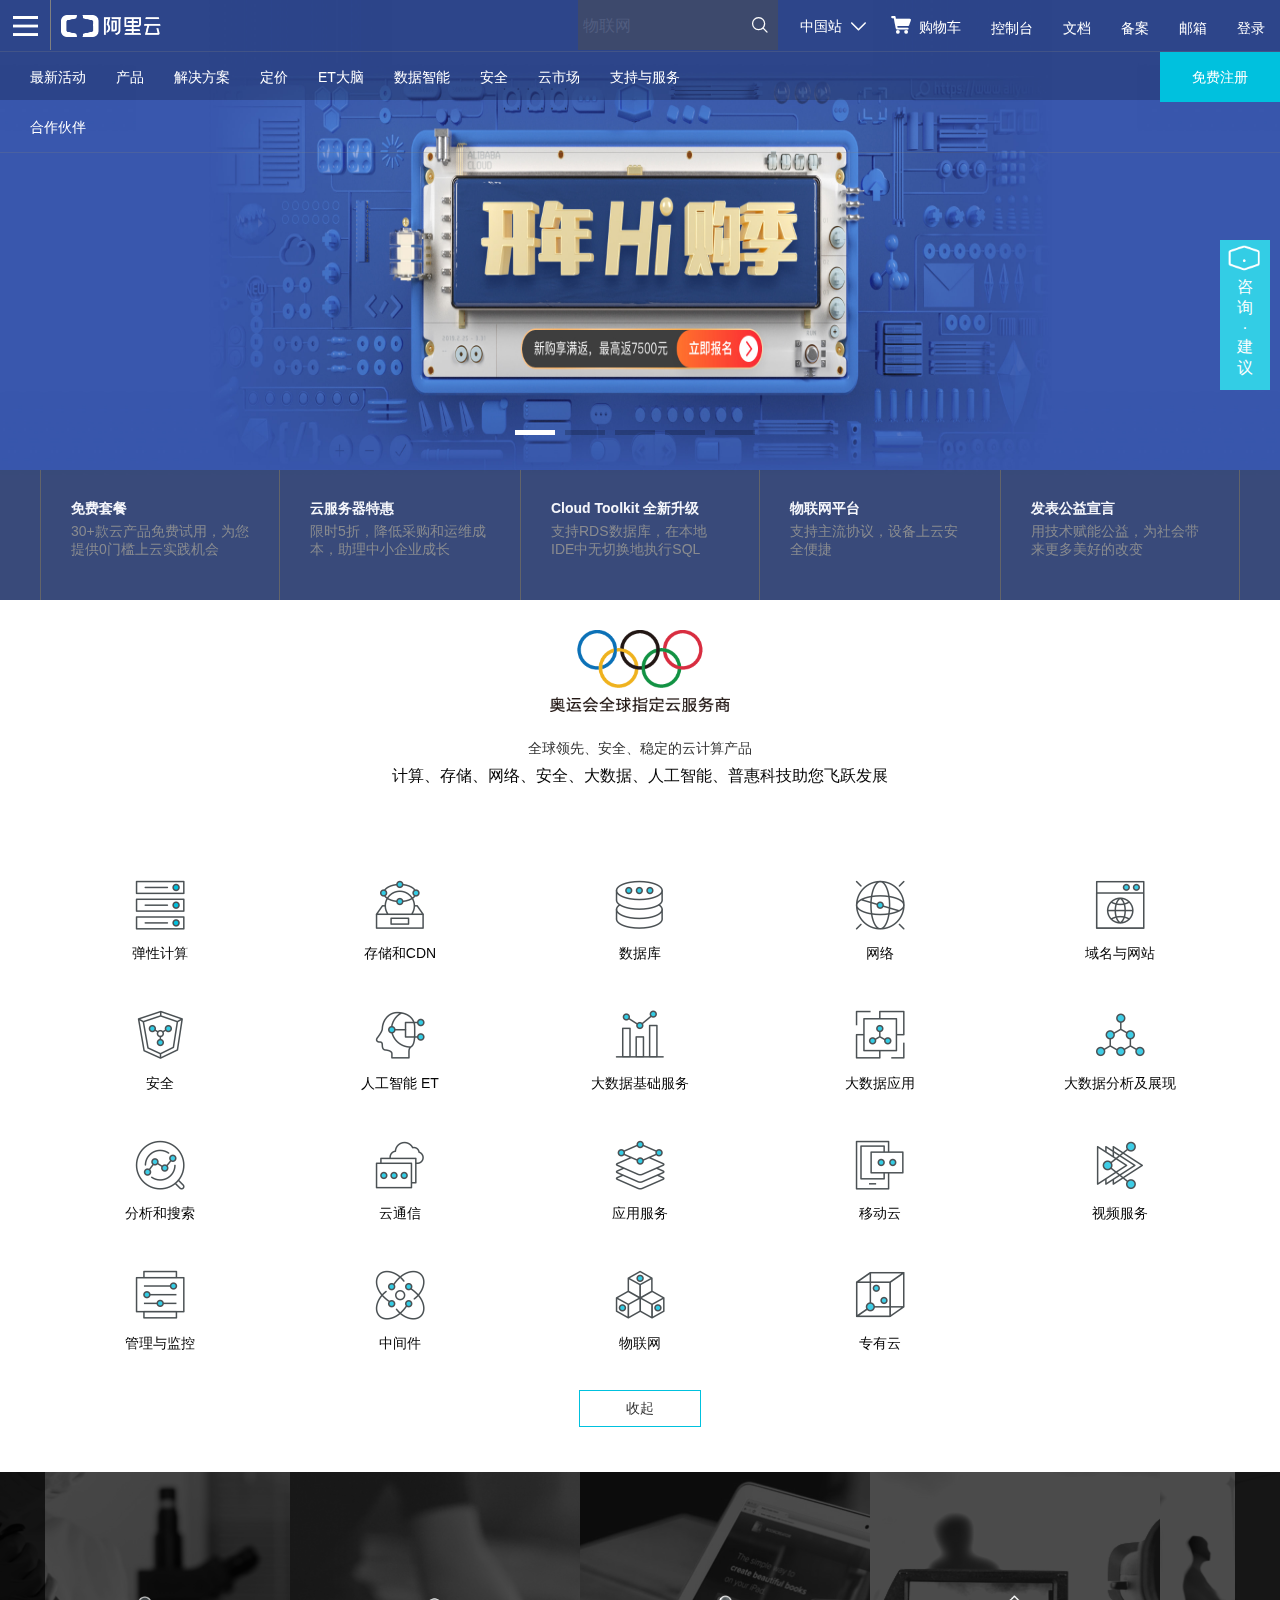
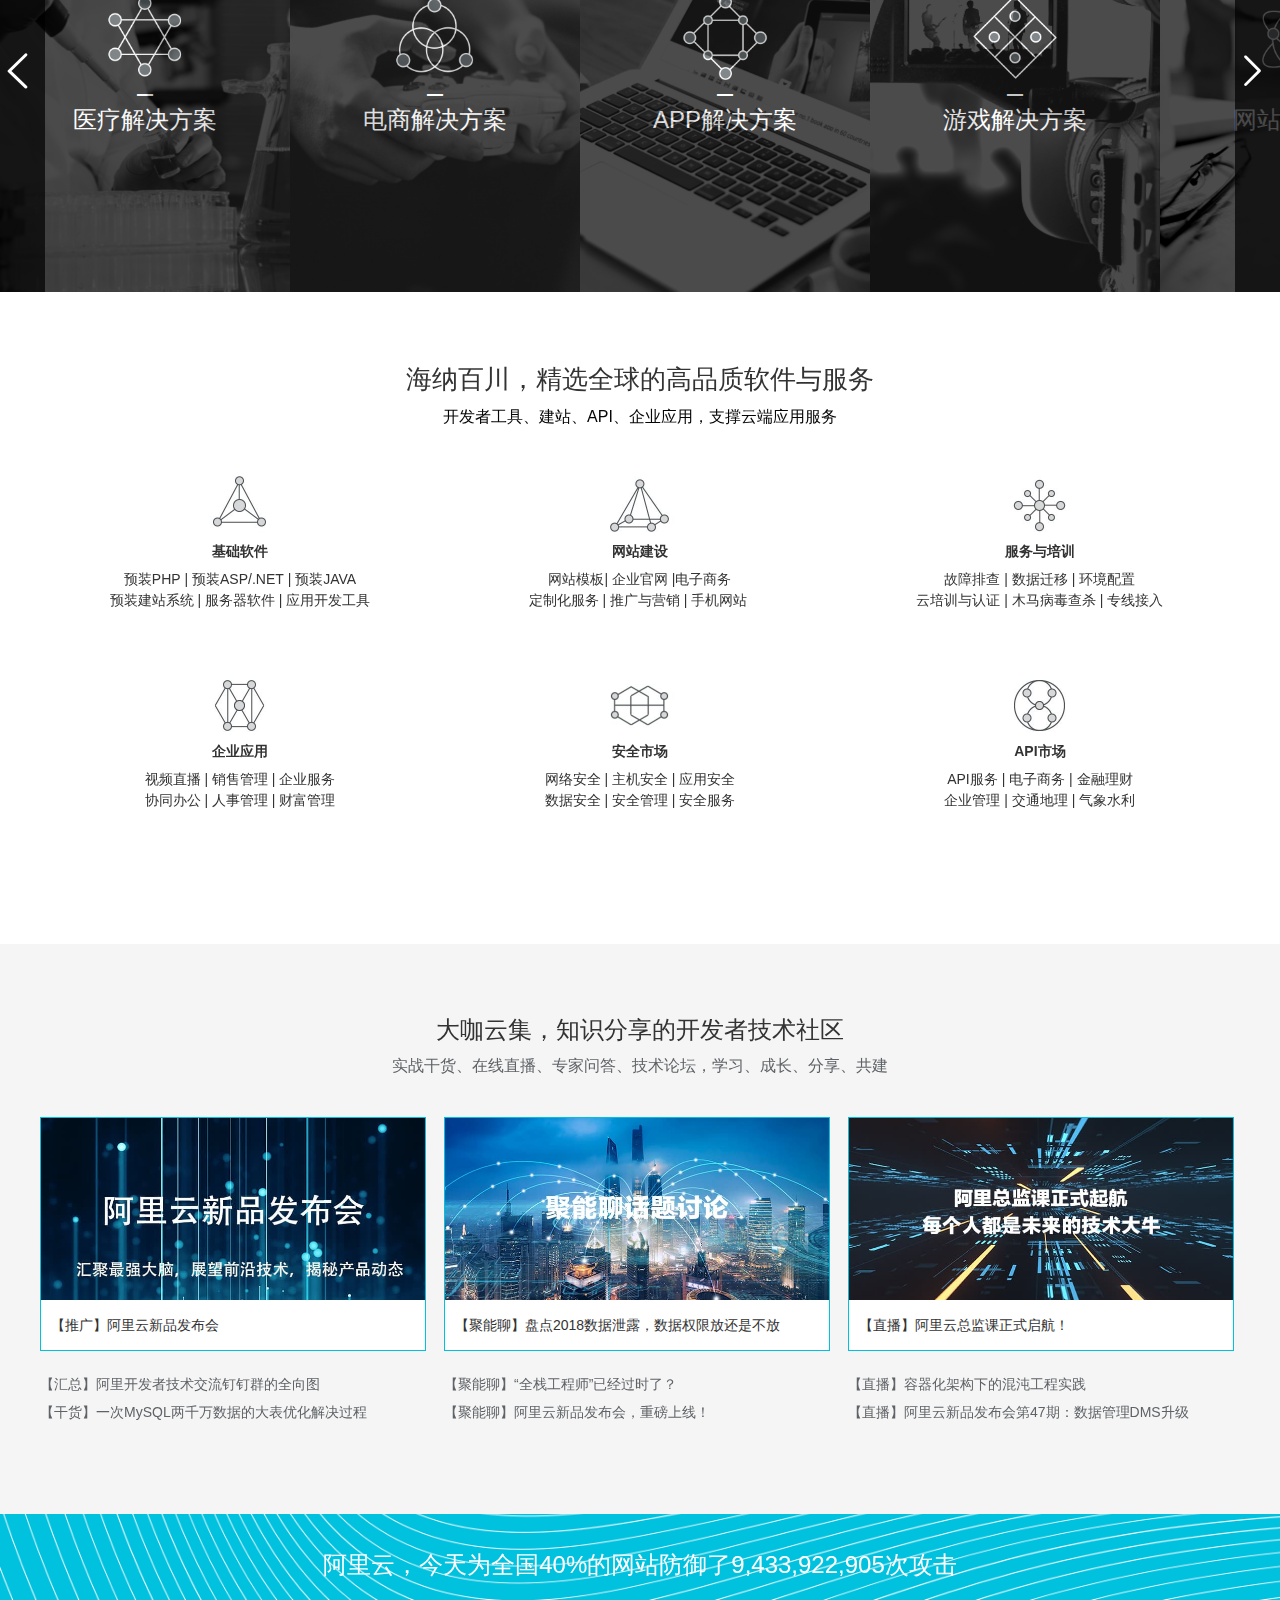
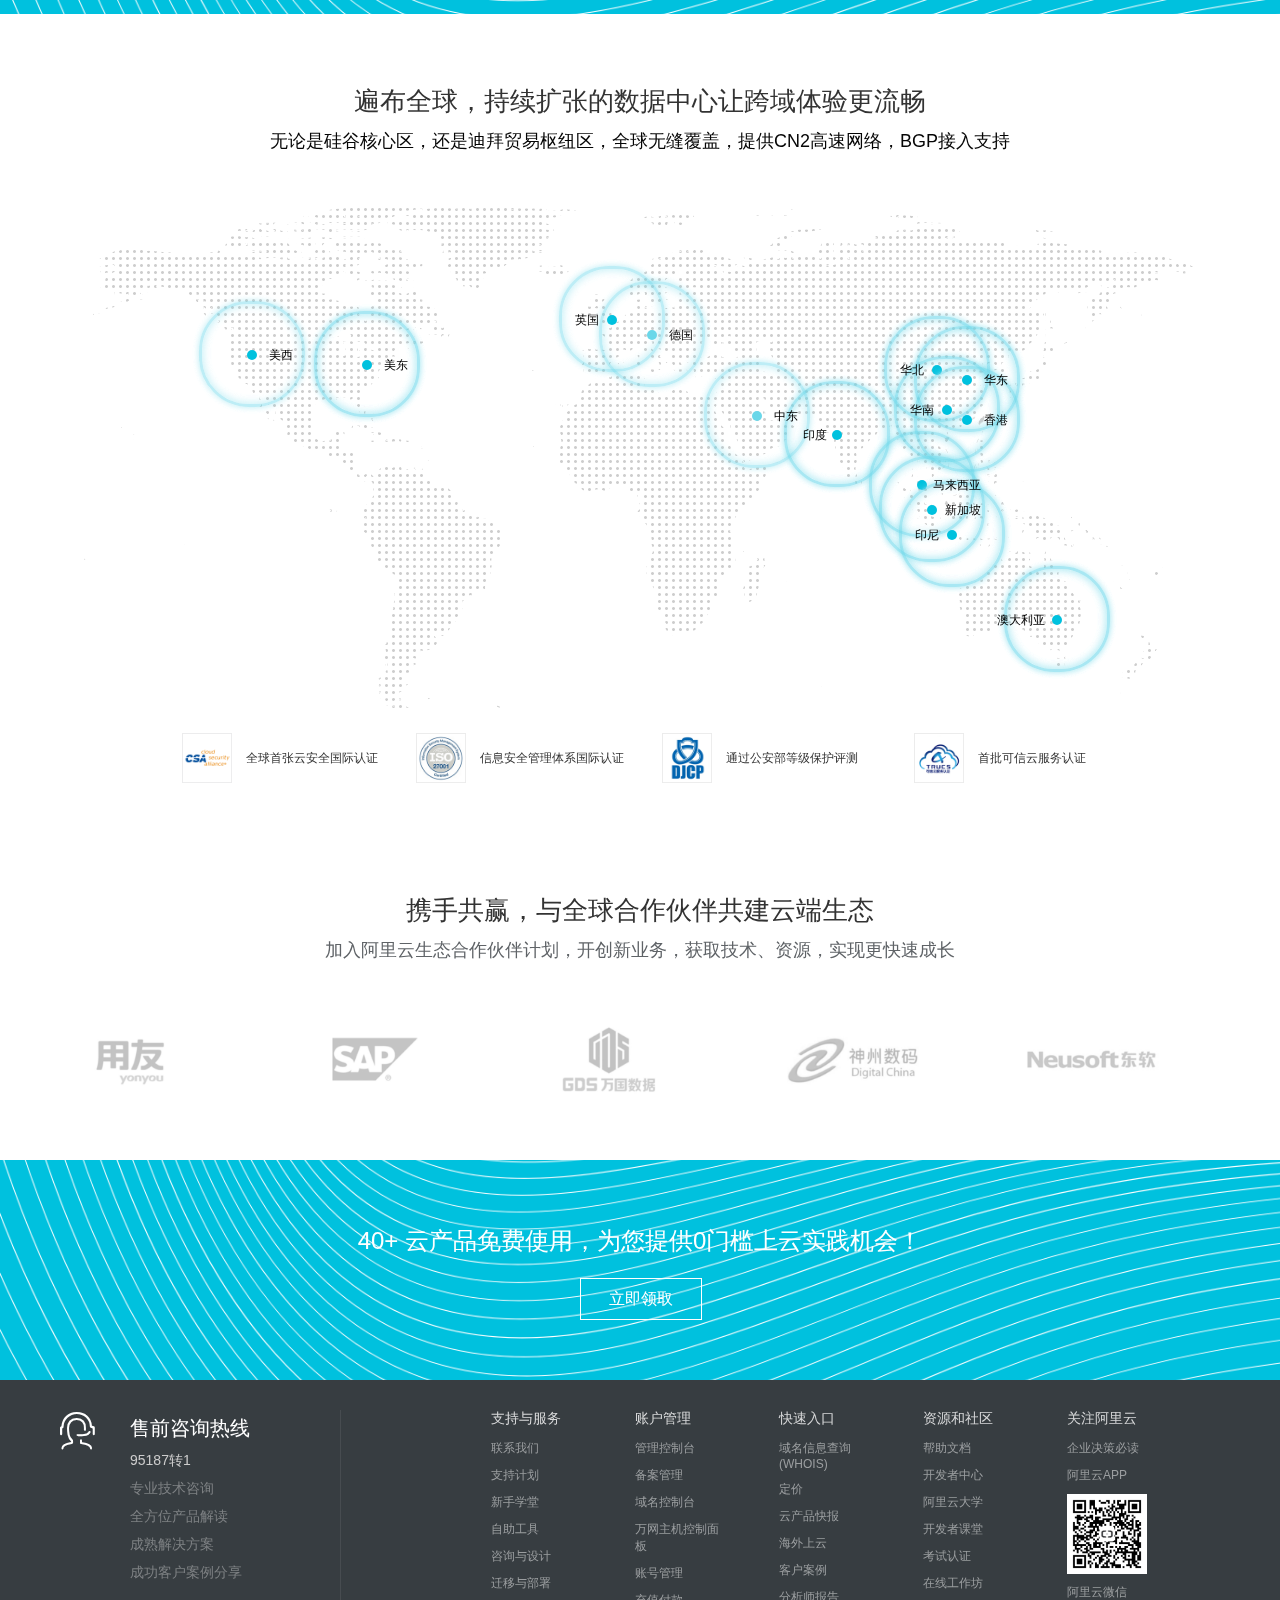
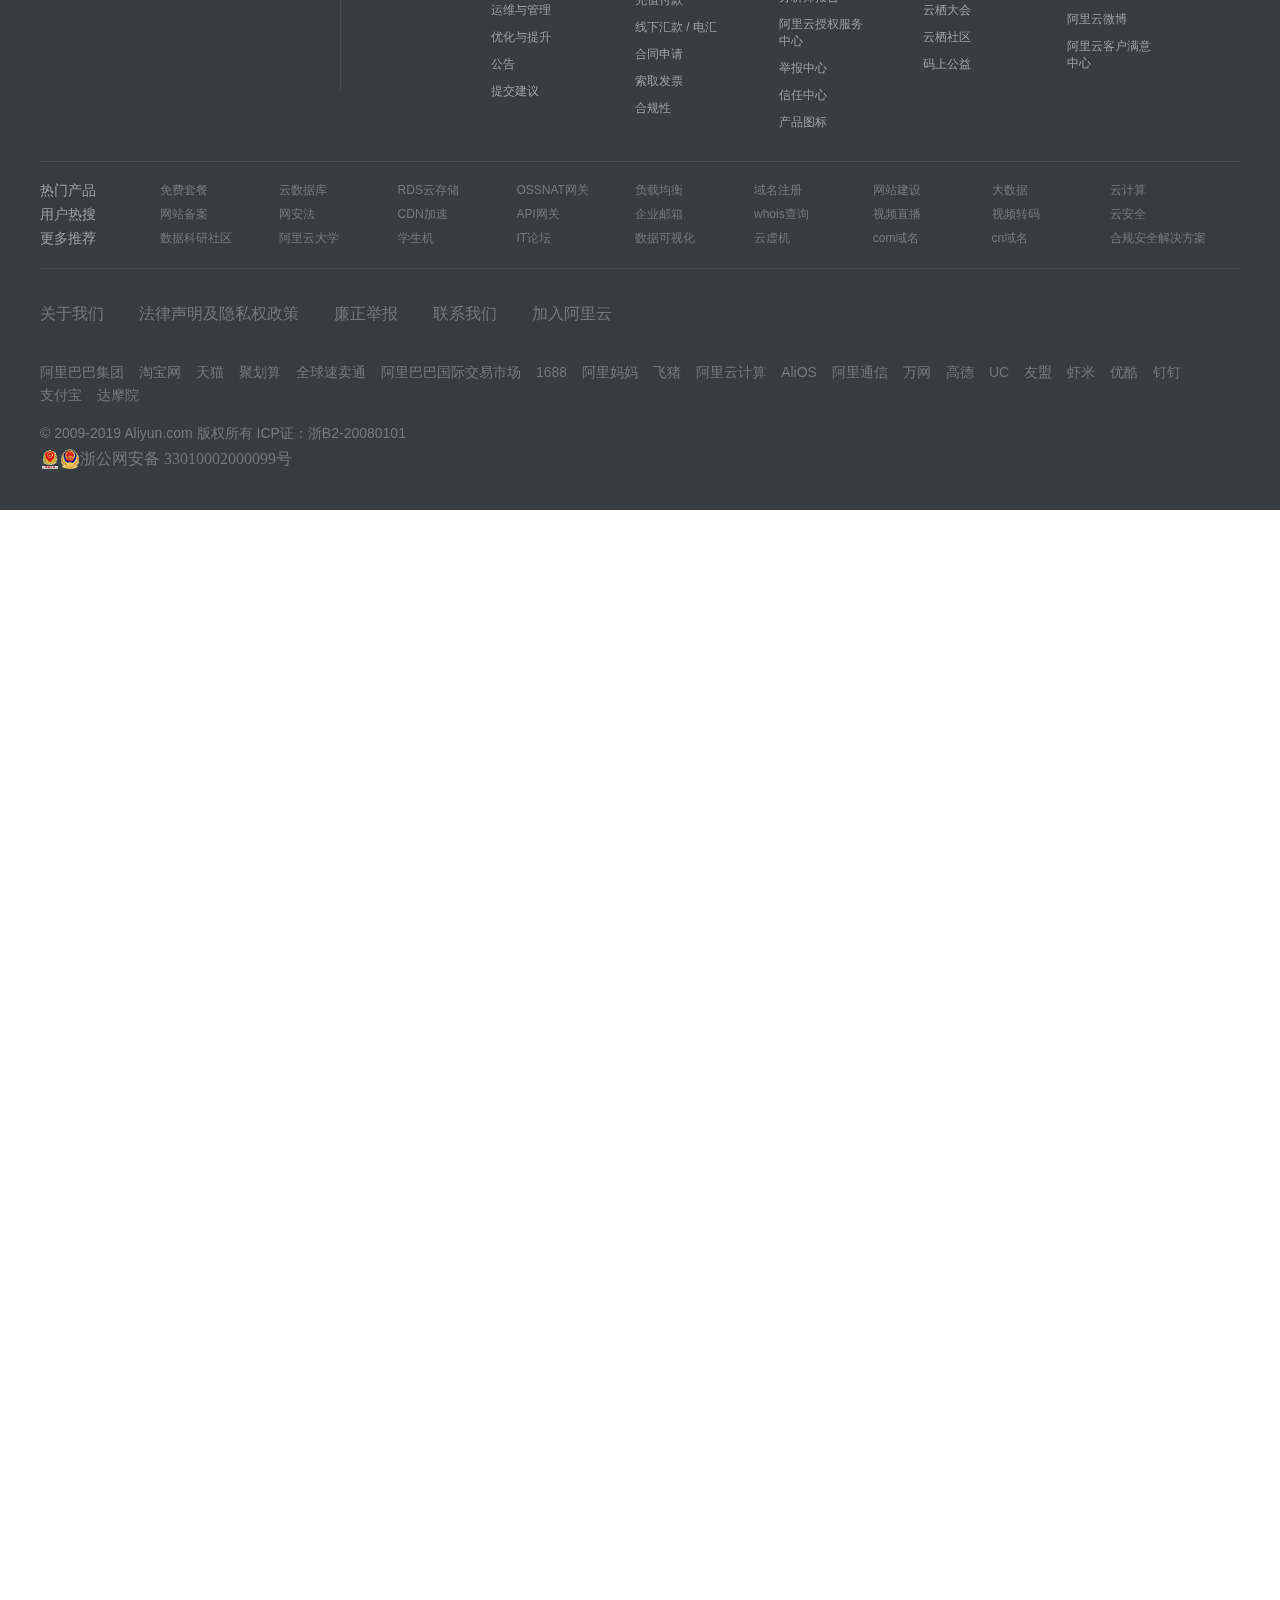
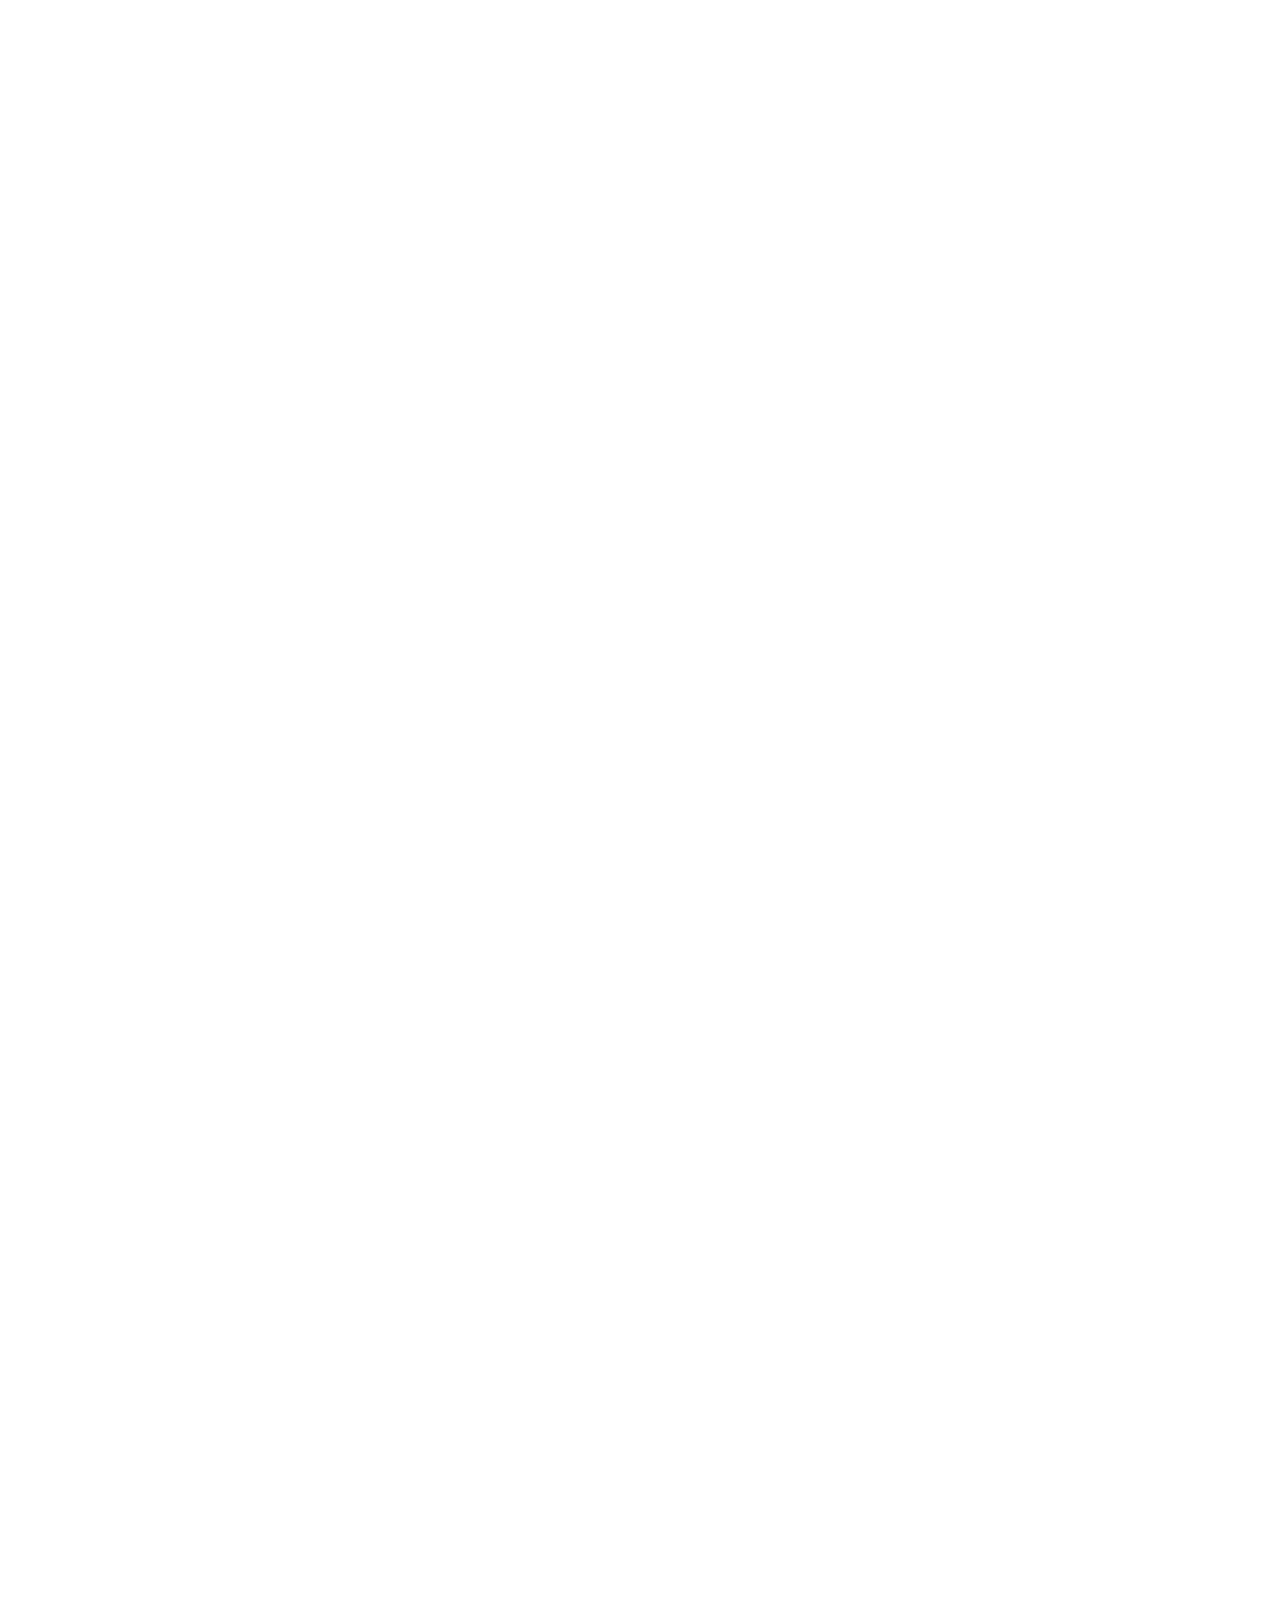
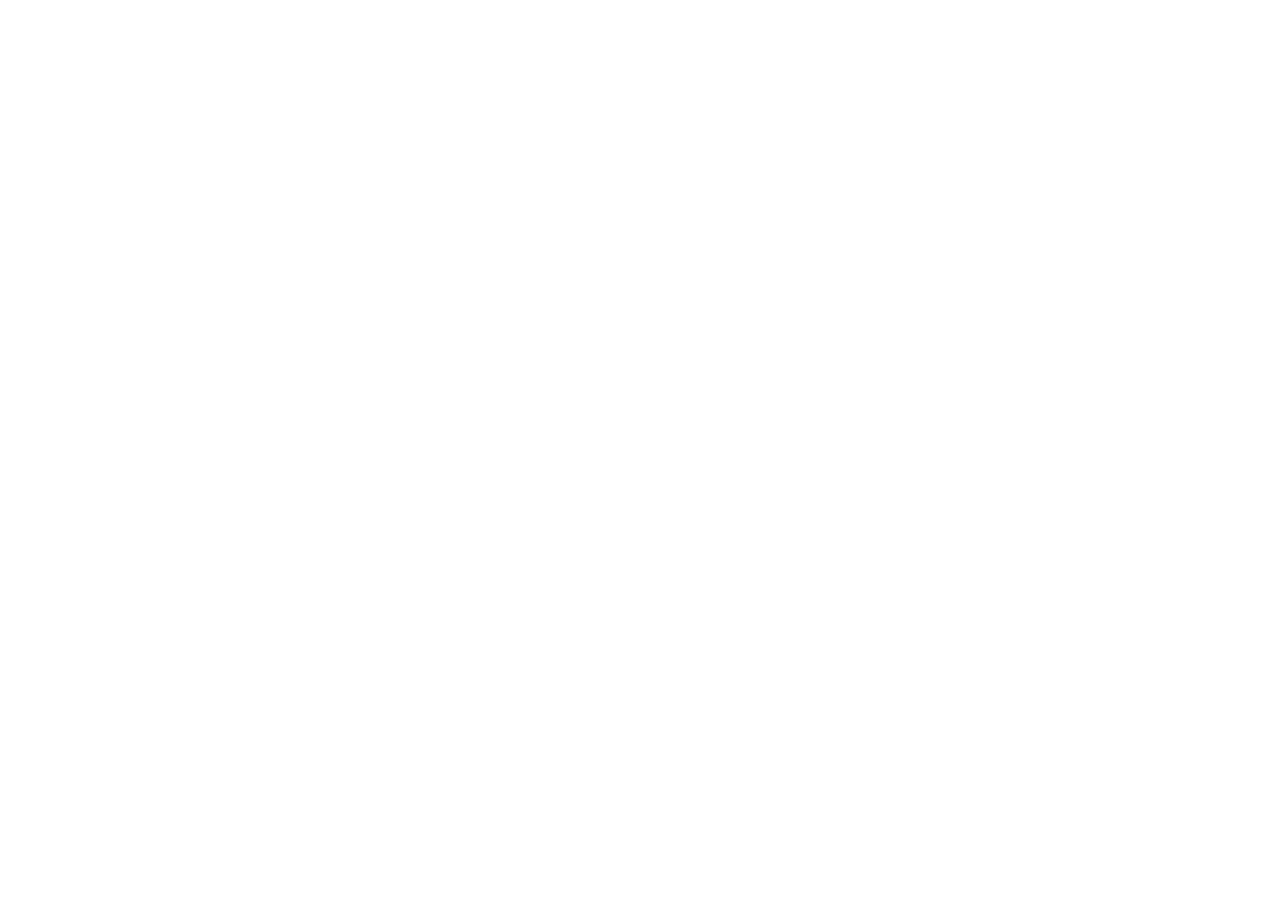
<file: index.html>
<!DOCTYPE html>
<html lang="en">

<head>
    <meta charset="UTF-8">
    <meta name="viewport" content="width=device-width, initial-scale=1.0">
    <meta http-equiv="X-UA-Compatible" content="ie=edge">
    <title>阿里云 - 上云就上阿里云</title>
    <link rel="icon" href="./favicon.ico">
    <link rel="stylesheet" href="./iconfont/iconfont.css">
    <!-- 头部轮播图 -->
    <link rel="stylesheet" href="CSS/swiper.css">
    <!-- 网页预加载 -->
    <link rel="stylesheet" id="pageloader-css" href="./CSS/pageloader.css" type="text/css" media="all" />
    <!-- Self -->
    <link rel="stylesheet" href="./CSS/base.css">
    <link rel="stylesheet" href="./CSS/style.css">
    <!-- 头部轮播图 -->
    <style>
        .swiper-container {
            width: 100%;
            height: 600px;
            position: absolute;
            left: 0;
            top: 0;
        }

        .swiper-container-vertical>.swiper-pagination-bullets {
            top: 430px;
            left: 0;
        }
        .swiper-container-vertical>.swiper-pagination-bullets .swiper-pagination-bullet {
            display: inline-block;
            width: 40px;
            height: 5px;
            border-radius: 0;
            margin: 0 5px;
        }
        .swiper-pagination-bullet-active{
            transition: 0.5s;
            background: #fff;
        }
        .swiper-container{
            width: 100%;
        }
        .swiper-wrapper{
            width: 100%;
        }
        .swiper-slide{
            width: 100%;
        }
        .swiper-slide img{
            width: 100%;
            height: 600px;
            position: absolute;
            top: 0px;
        }
    </style>
</head>

<body>

    <!--加载 -->
    <div id="bonfire-pageloader">
        <div class="bonfire-pageloader-icon">
            <svg version="1.1" xmlns="http://www.w3.org/2000/svg" xmlns:xlink="http://www.w3.org/1999/xlink" x="0px" y="0px"
                width="512px" height="512px" viewBox="0 0 512 512" enable-background="new 0 0 512 512" xml:space="preserve">
                <path id="loading-12-icon" d="M291,82.219c0,16.568-13.432,30-30,30s-30-13.432-30-30s13.432-30,30-30S291,65.65,291,82.219z
                 M261,404.781c-15.188,0-27.5,12.312-27.5,27.5s12.312,27.5,27.5,27.5s27.5-12.312,27.5-27.5S276.188,404.781,261,404.781z
                 M361.504,113.167c-4.142,7.173-13.314,9.631-20.487,5.489c-7.173-4.141-9.631-13.313-5.49-20.487
                c4.142-7.173,13.314-9.631,20.488-5.489C363.188,96.821,365.645,105.994,361.504,113.167z M188.484,382.851
                c-14.348-8.284-32.697-3.368-40.98,10.98c-8.285,14.349-3.367,32.696,10.98,40.981c14.35,8.283,32.697,3.367,40.98-10.981
                C207.75,409.482,202.834,391.135,188.484,382.851z M421.33,184.888c-8.368,4.831-19.07,1.965-23.901-6.404
                c-4.832-8.368-1.965-19.07,6.404-23.902c8.368-4.831,19.069-1.964,23.9,6.405C432.566,169.354,429.699,180.056,421.33,184.888z
                 M135.399,329.767c-8.285-14.35-26.633-19.266-40.982-10.982c-14.348,8.285-19.264,26.633-10.979,40.982
                c8.284,14.348,26.632,19.264,40.981,10.98C138.767,362.462,143.683,344.114,135.399,329.767z M436.031,277.249
                c-11.044,0-20-8.953-20-19.999c0-11.045,8.955-20.001,20.001-20.001c11.044,0,19.999,8.955,19.999,20.002
                C456.031,268.295,447.078,277.249,436.031,277.249z M115.97,257.251c-0.001-16.57-13.433-30.001-30.001-30.002
                c-16.568,0.001-29.999,13.432-30,30.002c0.001,16.566,13.433,29.998,30.001,30C102.538,287.249,115.969,273.817,115.97,257.251z
                 M401.333,364.248c-10.759-6.212-14.446-19.97-8.234-30.73c6.212-10.759,19.971-14.446,30.731-8.233
                c10.759,6.211,14.445,19.971,8.232,30.73C425.852,366.774,412.094,370.46,401.333,364.248z M135.398,184.736
                c8.285-14.352,3.368-32.698-10.98-40.983c-14.349-8.283-32.695-3.367-40.981,10.982c-8.282,14.348-3.366,32.696,10.981,40.981
                C108.768,204,127.115,199.082,135.398,184.736z M326.869,421.328c-6.902-11.953-2.807-27.242,9.148-34.145
                s27.243-2.806,34.146,9.149c6.902,11.954,2.806,27.243-9.15,34.145C349.059,437.381,333.771,433.284,326.869,421.328z
                 M188.482,131.649c14.352-8.286,19.266-26.633,10.982-40.982c-8.285-14.348-26.631-19.264-40.982-10.98
                c-14.346,8.285-19.264,26.633-10.98,40.982C155.787,135.017,174.137,139.932,188.482,131.649z" />
            </svg>
        </div>
    </div>
    <!-- 加载 -->

    <!-- 视口 -->
    <div class="viewports">

        <!-- 网页头部 -->
        <div class="head">
            <!-- 网页头部导航 -->
            <div class="head-nav clearfix">

                <!-- 一级导航 -->
                <div class="head-nav-one clearfix">
                    <div class="headNavOne-left fl">

                        <!-- 左上角侧边栏 -->
                        <div class="img fl">
                            <img src="./images/TB17mppCFOWBuNjy0FiXXXFxVXa-36-28.png" alt="">
                            <div class="headSidebar">
                                <ul>
                                    <li class="liTab clearfix">
                                        <a href="javascript:;">
                                            <span class="fl">阿里云计算</span>
                                            <span class="iconfont icon-arrow-left fr"></span>
                                        </a>
                                    </li>
                                    <li class="liTab taxons clearfix">
                                        <a href="javascript:;">
                                            <span class="fl">产品</span>
                                            <span class="iconfont icon-arrow-left fr"></span>
                                        </a>
                                    </li>
                                    <li class="liTab clearfix">
                                        <a href="javascript:;">
                                            <span class="fl">解决方案</span>
                                            <span class="iconfont icon-arrow-left fr"></span>
                                        </a>
                                    </li>
                                    <li class="liTab clearfix">
                                        <a href="javascript:;">
                                            <span class="fl">云市场</span>
                                            <span class="iconfont icon-arrow-left fr"></span>
                                        </a>
                                    </li>
                                    <li class="liTab clearfix">
                                        <a href="javascript:;">
                                            <span class="fl">开发者</span>
                                            <span class="iconfont icon-arrow-left fr"></span>
                                        </a>
                                    </li>
                                    <li class="liTab clearfix">
                                        <a href="javascript:;">
                                            <span class="fl">支持与服务</span>
                                            <span class="iconfont icon-arrow-left fr"></span>
                                        </a>
                                    </li>
                                    <li class="liTab clearfix">
                                        <a href="javascript:;">
                                            <span class="fl">云栖社区</span>
                                            <span class="iconfont icon-arrow-left fr"></span>
                                        </a>
                                    </li>
                                    <li class="liTab clearfix">
                                        <a href="javascript:;">
                                            <span class="fl">阿里云大学</span>
                                            <span class="iconfont icon-arrow-left fr"></span>
                                        </a>
                                    </li>
                                    <li class="liTab clearfix">
                                        <a href="javascript:;">
                                            <span class="fl">合作与生态</span>
                                            <span class="iconfont icon-arrow-left fr"></span>
                                        </a>
                                    </li>
                                    <li class="liLine"></li>
                                    <li class="liTab liThree clearfix">
                                        <a href="javascript:;">
                                            <span class="fl">政府通道</span>
                                            <span class="iconfont icon-dongtai fr"></span>
                                        </a>
                                    </li>
                                    <li class="liTab liThree clearfix">
                                        <a href="javascript:;">
                                            <span class="fl">企业孵化</span>
                                            <span class="iconfont icon-dongtai fr"></span>
                                        </a>
                                    </li>
                                    <li class="liTab liThree clearfix">
                                        <a href="javascript:;">
                                            <span class="fl">联系我们</span>
                                            <span class="iconfont icon-dongtai fr"></span>
                                        </a>
                                    </li>
                                    <li>
                                    </li>
                                </ul>
                                <div class="sidebarBottom">售前咨询95187转1</div>
                            </div>
                            <div class="taxonsUls">
                                <div class="taxonsUl">
                                    <img src="./images/ali01.png" alt="" class="taxonsImg">
                                </div>
                                <ul class="taxonsUl1 taxonsUl">
                                    <li class="taxonsUlFindLi clearfix">
                                        <a href="javascript:;">
                                            <span class="fl">云计算基础</span>
                                            <span class="iconfont icon-arrow-left fr"></span>
                                        </a>
                                    </li>
                                    <li class="taxonsUlFindLi clearfix">
                                        <a href="javascript:;">
                                            <span class="fl">安全</span>
                                            <span class="iconfont icon-arrow-left fr"></span>
                                        </a>
                                    </li>
                                    <li class="taxonsUlFindLi clearfix">
                                        <a href="javascript:;">
                                            <span class="fl">大数据</span>
                                            <span class="iconfont icon-arrow-left fr"></span>
                                        </a>
                                    </li>
                                    <li class="taxonsUlFindLi clearfix">
                                        <a href="javascript:;">
                                            <span class="fl">人工智能</span>
                                            <span class="iconfont icon-arrow-left fr"></span>
                                        </a>
                                    </li>
                                    <li class="taxonsUlFindLi clearfix">
                                        <a href="javascript:;">
                                            <span class="fl">企业应用</span>
                                            <span class="iconfont icon-arrow-left fr"></span>
                                        </a>
                                    </li>
                                    <li class="taxonsUlFindLi clearfix">
                                        <a href="javascript:;">
                                            <span class="fl">开发与运维</span>
                                            <span class="iconfont icon-arrow-left fr"></span>
                                        </a>
                                    </li>
                                    <li class="taxonsUlFindLi clearfix">
                                        <a href="javascript:;">
                                            <span class="fl">物联网</span>
                                            <span class="iconfont icon-arrow-left fr"></span>
                                        </a>
                                    </li>
                                    <li class="taxonsUlFindLi clearfix">
                                        <a href="javascript:;">
                                            <span class="fl">合作与生态</span>
                                            <span class="iconfont icon-arrow-left fr"></span>
                                        </a>
                                    </li>
                                </ul>
                                <div class="taxonsUl">
                                    <img src="./images/ali02.png" alt="" class="taxonsImg">
                                </div>
                                <div class="taxonsUl">
                                    <img src="./images/ali03.png" alt="" class="taxonsImg">
                                </div>
                                <div class="taxonsUl">
                                    <img src="./images/ali04.png" alt="" class="taxonsImg">
                                </div>
                                <div class="taxonsUl">
                                    <img src="./images/ali05.png" alt="" class="taxonsImg">
                                </div>
                                <div class="taxonsUl">
                                    <img src="./images/ali06.png" alt="" class="taxonsImg">
                                </div>
                                <div class="taxonsUl">
                                    <img src="./images/ali07.png" alt="" class="taxonsImg">
                                </div>
                                <div class="taxonsUl">
                                    <img src="./images/ali08.png" alt="" class="taxonsImg">
                                </div>
                            </div>
                            <div class="taxonsUlFind">
                                <div class="taxonsUlFindItem">
                                    <img src="./images/find1.png" alt="">
                                </div>
                                <div class="taxonsUlFindItem">
                                    <img src="./images/find2.png" alt="">
                                </div>
                                <div class="taxonsUlFindItem">
                                    <img src="./images/find3.png" alt="">
                                </div>
                                <div class="taxonsUlFindItem">
                                    <img src="./images/find4.png" alt="">
                                </div>
                                <div class="taxonsUlFindItem">
                                    <img src="./images/find5.png" alt="">
                                </div>
                                <div class="taxonsUlFindItem">
                                    <img src="./images/find6.png" alt="">
                                </div>
                                <div class="taxonsUlFindItem">
                                    <img src="./images/find7.png" alt="">
                                </div>
                                <div class="taxonsUlFindItem">
                                    <img src="./images/find8.png" alt="">
                                </div>
                            </div>
                        </div>
                        <div class="logo fl">
                            <a href="./index.html">
                                <img src="./images/aliyunlogo.png" alt="">
                            </a>
                        </div>
                    </div>
                    <div class="headNavOne-right fr">
                        <ul class="fr">
                            <li>控制台</li>
                            <li>文档</li>
                            <li>备案</li>
                            <li>邮箱</li>
                            <li>登录 </li>
                        </ul>
                        <div class="car fr">
                            <i class="iconfont icon-gouwuche"></i>
                            &nbsp;购物车
                        </div>
                        <div class="China">
                            <div class="language fr">中国站&nbsp;
                                <i class="iconfont icon-icon1"></i>
                                <i class="iconfont icon-arrow-up" style="display:none"></i>
                            </div>
                            <div class="language-bo">
                                <div class="language-bot showActive">
                                    <ul class="language-bot-ul">
                                        <li>
                                            <a href="jacascript:;" class="clearfix">
                                                <span class="fl span1">中国</span>
                                                <span class="fr span2">简体中文</span>
                                            </a>
                                        </li>
                                        <li>
                                            <a href="jacascript:;" class="clearfix">
                                                <span class="fl span1">International</span>
                                                <span class="fr span2">English</span>
                                            </a>
                                        </li>
                                        <li>
                                            <a href="jacascript:;" class="clearfix">
                                                <span class="fl span1"></span>
                                                <span class="fr span2">简体中文</span>
                                            </a>
                                        </li>
                                        <li>
                                            <a href="jacascript:;" class="clearfix">
                                                <span class="fl span1"></span>
                                                <span class="fr span2">한국어</span>
                                            </a>
                                        </li>
                                        <li>
                                            <a href="jacascript:;" class="clearfix">
                                                <span class="fl span1"></span>
                                                <span class="fr span2">繁體中文</span>
                                            </a>
                                        </li>
                                        <li>
                                            <a href="jacascript:;" class="clearfix">
                                                <span class="fl span1"></span>
                                                <span class="fr span2">Deutsch</span>
                                            </a>
                                        </li>
                                        <li>
                                            <a href="jacascript:;" class="clearfix">
                                                <span class="fl span1"></span>
                                                <span class="fr span2">Français</span>
                                            </a>
                                        </li>
                                        <li class="transverseLine"></li>
                                        <li>
                                            <a href="jacascript:;" class="clearfix">
                                                <span class="fl span1">Australia</span>
                                                <span class="fr span2">English</span>
                                            </a>
                                        </li>
                                        <li>
                                            <a href="jacascript:;" class="clearfix">
                                                <span class="fl span1">Malaysia</span>
                                                <span class="fr span2">English</span>
                                            </a>
                                        </li>
                                        <li>
                                            <a href="jacascript:;" class="clearfix">
                                                <span class="fl span1">Singapore</span>
                                                <span class="fr span2">English</span>
                                            </a>
                                        </li>
                                        <li>
                                            <a href="jacascript:;" class="clearfix">
                                                <span class="fl span1">United States</span>
                                                <span class="fr span2">English</span>
                                            </a>
                                        </li>
                                        <li>
                                            <a href="jacascript:;" class="clearfix">
                                                <span class="fl span1">中國香港</span>
                                                <span class="fr span2">繁體中文</span>
                                            </a>
                                        </li>
                                        <li>
                                            <a href="jacascript:;" class="clearfix">
                                                <span class="fl span1">中國台灣</span>
                                                <span class="fr span2">繁體中文</span>
                                            </a>
                                        </li>
                                        <li>
                                            <a href="jacascript:;" class="clearfix">
                                                <span class="fl span1">日本</span>
                                                <span class="fr span2">日本語</span>
                                            </a>
                                        </li>
                                    </ul>
                                </div>
                            </div>
                        </div>
                        <div class="headSearch fr">
                            <!-- 搜索框 -->
                            <input type="text" value="" placeholder="物联网" class="iconfont icon-sousuo2" id="searchBox">
                            <div id="divs"></div>
                            <span class="iconfont icon-sousuo2"></span>
                        </div>
                    </div>
                </div>

                <!-- 二级导航 -->
                <div class="head-nav-two clearfix">
                    <ul class="fl">
                        <li>
                            <a href="./AL/activity.html">最新活动</a>
                        </li>
                        <li class="liItems">
                            <a href="javascript:;">产品
                                <div class="triangle showActive">▲</div>
                            </a>
                        </li>
                        <li class="liItems">
                            <a href="javascript:;">解决方案
                                <div class="triangle showActive">▲</div>
                            </a>
                        </li>
                        <li>
                            <a href="javascript:;">定价
                                <!-- <div class="triangle showActive">▲</div> -->
                            </a>
                        </li>
                        <li class="liItems">
                            <a href="./IT大脑/brain_inx.html">ET大脑
                                <div class="triangle showActive">▲</div>
                            </a>
                        </li>
                        <li class="liItems">
                            <a href="./韩书云阿里云/data.html">数据智能
                                <div class="triangle showActive">▲</div>
                            </a>
                        </li>
                        <li class="liItems">
                            <a href="./李红昌-网络安全所需要图片/安全.html">安全
                                <div class="triangle showActive">▲</div>
                            </a>
                        </li>
                        <li class="liItems">
                            <a href="./云市场/cloud_index.html">云市场
                                <div class="triangle showActive">▲</div>
                            </a>
                        </li>
                        <li class="liItems">
                            <a href="javascript:;">支持与服务
                                <div class="triangle showActive">▲</div>
                            </a>
                        </li>
                        <li class="liItems">
                            <a href="javascript:;">合作伙伴
                                <div class="triangle showActive">▲</div>
                            </a>
                        </li>
                    </ul>
                    <div class="register fr">免费注册</div>
                    <div class="items showActive">
                        <!-- 最新产品 -->
                        <div class="items-ali" style="background:none;border-style:none;box-shadow:none"></div>
                        <!-- 产品 -->
                        <div class="items-ali itemsAli clearfix">
                            <ul class="BigUl ">
                                <li class="BigLi" style="line-height: 74px; background: #fff; color: #00b8db">精选</li>
                                <li class="BigLi">
                                    <div>Cloud Essentials</div>
                                    <span style="font-size: 16px;">云计算基础</span>
                                </li>
                                <li class="BigLi">
                                    <div>Security</div>
                                    <span style="font-size: 16px;">安全</span>
                                </li>
                                <li class="BigLi">
                                    <div>Data Technology</div>
                                    <span style="font-size: 16px;">大数据</span>
                                </li>
                                <li class="BigLi">
                                    <div>Artificial Intelligence</div>
                                    <span style="font-size: 16px;">人工智能</span>
                                </li>
                                <li class="BigLi">
                                    <div>Enterprise Applications</div>
                                    <span style="font-size: 16px;">企业应用</span>
                                </li>
                                <li class="BigLi">
                                    <div>loT</div>
                                    <span style="font-size: 16px;">物联网</span>
                                </li>
                                <li class="BigLi">
                                    <div>Developer Services</div>
                                    <span style="font-size: 16px; border-bottom:none">开发与运维</span>
                                </li>
                            </ul>
                            <div class="itemsAliRight">
                                <div class="itemsAli-right">
                                    <div class="sousuo"><span class="iconfont icon-sousuo2">&nbsp;搜索</span></div>
                                    <div class="lieb clearfix">
                                        <dl>
                                            <dt class="iconfont icon-ren" style="color:aqua"><strong style="color:#000">&nbsp;热门产品</strong></dt>
                                            <dd>云服务器 ECS</dd>
                                            <dd>云数据库 RDS MySQL 版</dd>
                                            <dd>对象存储 OSS</dd>
                                            <dd>域名注册</dd>
                                            <dd>网站建设</dd>
                                            <dd>CDN</dd>
                                            <dd>SSL证书</dd>
                                            <dd>DDoS高防IP</dd>
                                            <dd>短信服务</dd>
                                        </dl>
                                        <dl>
                                            <dt class="iconfont icon-remen1" style="color:aqua"><strong style="color:#000">近期热点</strong></dt>
                                            <dd>Web应用防火墙</dd>
                                            <dd>云数据库RDS SQL Server 版</dd>
                                            <dd>智能媒体管理</dd>
                                            <dd>图像识别</dd>
                                            <dd>网站建设</dd>
                                            <dd>数据库备份 DBS</dd>
                                            <dd>SSL证书</dd>
                                            <dd>短信服务</dd>
                                            <dd>负载均衡 SLB</dd>
                                        </dl>
                                        <dl>
                                            <dt class="iconfont icon-fabu" style="color:aqua"><strong style="color:#000">&nbsp;最新发布</strong></dt>
                                            <dd>弹性容器实例 ECI</dd>
                                            <dd>云数据库 RDS MariaDB TX 版</dd>
                                            <dd>敏感数据保护（公测中）</dd>
                                            <dd>图像搜索</dd>
                                            <dd>机器翻译</dd>
                                            <dd>号码认证服务</dd>
                                            <dt class="iconfont icon-fankui" style="color:aqua"><strong style="color:#000">&nbsp;云产品动态</strong></dt>
                                            <dd>阿里云产品动态实时发布</dd>
                                        </dl>
                                    </div>
                                    <div class="itemsAliRight-bottom clearfix">
                                        <h2>边缘节点服务ENS 重磅升级 <i class="iconfont icon-youjiantou1"></i></h2>
                                        <p style="color:grey">边缘节点服务，离用户更近的计算！一站式提供全区覆盖、弹性灵活、形态多样的分布式边缘计算服务，适用于通过业务、内容、服务下沉和就近处理，带来更高性能或更低成本的业务场景。</p>
                                        <div class="btdiv clearfix">
                                            <span class="fl">详解产品优势和场景架构<i class="iconfont icon-youjiantou1"></i></span>
                                            <span class="fr"> 全面按量付费，一键创建海量边缘节点 <i class="iconfont icon-youjiantou1"></i></span>
                                        </div>
                                    </div>
                                </div>
                                <div class="itemsAli-right showActive">
                                    <div class="sousuo"><span class="iconfont icon-sousuo2">&nbsp;搜索</span></div>
                                    <div class="lieb clearfix">
                                        <dl>
                                            <dt class="iconfont icon-ren" style="color:aqua"><strong style="color:#000">&nbsp;热门产品</strong></dt>
                                            <dd>云服务器 ECS</dd>
                                            <dd>云数据库 RDS MySQL 版</dd>
                                            <dd>对象存储 OSS</dd>
                                            <dd>域名注册</dd>
                                            <dd>网站建设</dd>
                                            <dd>CDN</dd>
                                            <dd>SSL证书</dd>
                                            <dd>DDoS高防IP</dd>
                                            <dd>短信服务</dd>
                                            <dd>负载均衡 SLB</dd>
                                            <dd>轻量应用服务器</dd>
                                            <dd>块存储</dd>
                                        </dl>
                                        <dl>
                                            <dt class="iconfont icon-remen1" style="color:aqua"><strong style="color:#000">近期热点</strong></dt>
                                            <dd>Web应用防火墙</dd>
                                            <dd>云数据库RDS SQL Server 版</dd>
                                            <dd>智能媒体管理</dd>
                                            <dd>图像识别</dd>
                                            <dd>网站建设</dd>
                                        </dl>
                                        <dl>
                                            <dt class="iconfont icon-fabu" style="color:aqua"><strong style="color:#000">&nbsp;最新发布</strong></dt>
                                            <dd>弹性容器实例 ECI</dd>
                                            <dd>云数据库 RDS MariaDB TX 版</dd>
                                            <dd>敏感数据保护（公测中）</dd>
                                            <dd>商品评价解析</dd>
                                            <dd>语音模型自学习工具</dd>
                                            <dd>图像搜索</dd>
                                            <dd>机器翻译</dd>
                                            <dd>号码认证服务</dd>
                                            <dt class="iconfont icon-fankui" style="color:aqua"><strong style="color:#000">&nbsp;云产品动态</strong></dt>
                                            <dd>阿里云产品动态实时发布</dd>
                                        </dl>
                                    </div>
                                </div>
                                <div class="itemsAli-right showActive">
                                    <div class="sousuo"><span class="iconfont icon-sousuo2">&nbsp;搜索</span></div>
                                    <div class="lieb clearfix">
                                        <dl>
                                            <dt class="iconfont icon-ren" style="color:aqua"><strong style="color:#000">&nbsp;热门产品</strong></dt>
                                            <dd>云服务器 ECS</dd>
                                            <dd>云数据库 RDS MySQL 版</dd>
                                            <dd>对象存储 OSS</dd>
                                            <dd>域名注册</dd>
                                            <dd>网站建设</dd>
                                            <dd>CDN</dd>
                                            <dd>SSL证书</dd>
                                            <dd>DDoS高防IP</dd>
                                            <dd>短信服务</dd>
                                            <dd>负载均衡 SLB</dd>
                                            <dd>轻量应用服务器</dd>
                                            <dd>块存储</dd>
                                        </dl>
                                        <dl>
                                            <dt class="iconfont icon-remen1" style="color:aqua"><strong style="color:#000">近期热点</strong></dt>
                                            <dd>Web应用防火墙</dd>
                                            <dd>云数据库RDS SQL Server 版</dd>
                                            <!-- <dd>智能媒体管理</dd>
                                            <dd>图像识别</dd>
                                            <dd>网站建设</dd>
                                            <dd>数据库备份 DBS</dd> -->
                                            <dd>SSL证书</dd>
                                            <dd>短信服务</dd>
                                            <dd>负载均衡 SLB</dd>
                                            <dd>DataV 数据可视化</dd>
                                            <dd>边缘节点服务 ENS</dd>
                                        </dl>
                                        <dl>
                                            <dt class="iconfont icon-fabu" style="color:aqua"><strong style="color:#000">&nbsp;最新发布</strong></dt>
                                            <dd>弹性容器实例 ECI</dd>
                                            <dd>云数据库 RDS MariaDB TX 版</dd>
                                            <dd>敏感数据保护（公测中）</dd>
                                            <dd>商品评价解析</dd>
                                            <dd>语音模型自学习工具</dd>
                                            <dd>图像搜索</dd>
                                            <dd>机器翻译</dd>
                                            <dd>号码认证服务</dd>
                                            <dt class="iconfont icon-fankui" style="color:aqua"><strong style="color:#000">&nbsp;云产品动态</strong></dt>
                                            <dd>阿里云产品动态实时发布</dd>
                                        </dl>
                                    </div>
                                </div>
                                <div class="itemsAli-right showActive">
                                    <div class="sousuo"><span class="iconfont icon-sousuo2">&nbsp;搜索</span></div>
                                    <div class="lieb clearfix">
                                        <dl>
                                            <dt class="iconfont icon-ren" style="color:aqua"><strong style="color:#000">&nbsp;热门产品</strong></dt>
                                            <dd>云服务器 ECS</dd>
                                            <dd>云数据库 RDS MySQL 版</dd>
                                            <dd>对象存储 OSS</dd>
                                            <dd>域名注册</dd>
                                            <dd>网站建设</dd>
                                            <dd>CDN</dd>
                                            <!-- <dd>SSL证书</dd>
                                            <dd>DDoS高防IP</dd>
                                            <dd>短信服务</dd>
                                            <dd>负载均衡 SLB</dd>
                                            <dd>轻量应用服务器</dd>
                                            <dd>块存储</dd> -->
                                        </dl>
                                        <dl>
                                            <dt class="iconfont icon-remen1" style="color:aqua"><strong style="color:#000">近期热点</strong></dt>
                                            <dd>Web应用防火墙</dd>
                                            <dd>云数据库RDS SQL Server 版</dd>
                                            <dd>智能媒体管理</dd>
                                            <dd>图像识别</dd>
                                            <dd>网站建设</dd>
                                            <dd>数据库备份 DBS</dd>
                                            <dd>SSL证书</dd>
                                            <dd>短信服务</dd>
                                            <dd>负载均衡 SLB</dd>
                                            <dd>DataV 数据可视化</dd>
                                            <dd>边缘节点服务 ENS</dd>
                                            <dd>图像识别</dd>
                                            <dd>网站建设</dd>
                                            <dd>数据库备份 DBS</dd>
                                            <dd>SSL证书</dd>
                                        </dl>
                                        <dl>
                                            <dt class="iconfont icon-fabu" style="color:aqua"><strong style="color:#000">&nbsp;最新发布</strong></dt>
                                            <dd>弹性容器实例 ECI</dd>
                                            <dd>云数据库 RDS MariaDB TX 版</dd>
                                            <dd>敏感数据保护（公测中）</dd>
                                            <dd>商品评价解析</dd>
                                            <dd>语音模型自学习工具</dd>
                                            <dd>图像搜索</dd>
                                            <dd>机器翻译</dd>
                                            <dd>号码认证服务</dd>
                                            <dt class="iconfont icon-fankui" style="color:aqua"><strong style="color:#000">&nbsp;云产品动态</strong></dt>
                                            <dd>阿里云产品动态实时发布</dd>
                                        </dl>
                                    </div>
                                    <div class="itemsAliRight-bottom clearfix">
                                        <h2>边缘节点服务ENS 重磅升级 <i class="iconfont icon-youjiantou1"></i></h2>
                                        <p style="color:grey">边缘节点服务，离用户更近的计算！一站式提供全区覆盖、弹性灵活、形态多样的分布式边缘计算服务，适用于通过业务、内容、服务下沉和就近处理，带来更高性能或更低成本的业务场景。</p>
                                        <div class="btdiv clearfix">
                                            <span class="fl">详解产品优势和场景架构<i class="iconfont icon-youjiantou1"></i></span>
                                            <span class="fr"> 全面按量付费，一键创建海量边缘节点 <i class="iconfont icon-youjiantou1"></i></span>
                                        </div>
                                    </div>
                                </div>
                                <div class="itemsAli-right showActive">
                                    <div class="sousuo"><span class="iconfont icon-sousuo2">&nbsp;搜索</span></div>
                                    <div class="lieb clearfix">
                                        <dl>
                                            <dt class="iconfont icon-ren" style="color:aqua"><strong style="color:#000">&nbsp;热门产品</strong></dt>
                                            <dd>云服务器 ECS</dd>
                                            <dd>云数据库 RDS MySQL 版</dd>
                                            <dd>对象存储 OSS</dd>
                                            <dd>域名注册</dd>
                                            <dd>网站建设</dd>
                                            <dd>CDN</dd>
                                            <dd>SSL证书</dd>
                                            <dd>DDoS高防IP</dd>
                                            <dd>短信服务</dd>
                                            <dd>负载均衡 SLB</dd>
                                            <dd>轻量应用服务器</dd>
                                            <dd>块存储</dd>
                                        </dl>
                                        <dl>
                                            <dt class="iconfont icon-remen1" style="color:aqua"><strong style="color:#000">近期热点</strong></dt>
                                            <dd>Web应用防火墙</dd>
                                            <dd>云数据库RDS SQL Server 版</dd>
                                            <dd>智能媒体管理</dd>
                                            <dd>图像识别</dd>
                                            <dd>网站建设</dd>
                                            <dd>数据库备份 DBS</dd>
                                            <dd>SSL证书</dd>
                                            <dd>短信服务</dd>
                                            <dd>负载均衡 SLB</dd>
                                            <dd>DataV 数据可视化</dd>
                                            <dd>边缘节点服务 ENS</dd>
                                            <dd>云数据库 RDS MySQL 版</dd>
                                            <dd>对象存储 OSS</dd>
                                            <dd>域名注册</dd>
                                        </dl>
                                        <dl>
                                            <dt class="iconfont icon-fabu" style="color:aqua"><strong style="color:#000">&nbsp;最新发布</strong></dt>
                                            <dd>弹性容器实例 ECI</dd>
                                            <dd>云数据库 RDS MariaDB TX 版</dd>
                                            <dd>敏感数据保护（公测中）</dd>
                                            <dd>商品评价解析</dd>
                                            <dd>语音模型自学习工具</dd>
                                            <dd>图像搜索</dd>
                                            <dd>机器翻译</dd>
                                            <dd>号码认证服务</dd>
                                            <!-- <dd>智能推荐（公测中）</dd>
                                            <dd>云通信网络加速</dd> -->
                                            <dt class="iconfont icon-fankui" style="color:aqua"><strong style="color:#000">&nbsp;云产品动态</strong></dt>
                                            <dd>阿里云产品动态实时发布</dd>
                                        </dl>
                                    </div>
                                    <div class="itemsAliRight-bottom clearfix">
                                        <h2>边缘节点服务ENS 重磅升级 <i class="iconfont icon-youjiantou1"></i></h2>
                                        <p style="color:grey">边缘节点服务，离用户更近的计算！一站式提供全区覆盖、弹性灵活、形态多样的分布式边缘计算服务，适用于通过业务、内容、服务下沉和就近处理，带来更高性能或更低成本的业务场景。</p>
                                        <div class="btdiv clearfix">
                                            <span class="fl">详解产品优势和场景架构<i class="iconfont icon-youjiantou1"></i></span>
                                            <span class="fr"> 全面按量付费，一键创建海量边缘节点 <i class="iconfont icon-youjiantou1"></i></span>
                                        </div>
                                    </div>
                                </div>
                                <div class="itemsAli-right showActive">
                                    <div class="sousuo"><span class="iconfont icon-sousuo2">&nbsp;搜索</span></div>
                                    <div class="lieb clearfix">
                                        <dl>
                                            <dt class="iconfont icon-ren" style="color:aqua"><strong style="color:#000">&nbsp;热门产品</strong></dt>
                                            <dd>云服务器 ECS</dd>
                                            <dd>云数据库 RDS MySQL 版</dd>
                                            <dd>对象存储 OSS</dd>
                                            <dd>域名注册</dd>
                                            <dd>网站建设</dd>
                                            <dd>块存储</dd>
                                        </dl>
                                        <dl>
                                            <dt class="iconfont icon-remen1" style="color:aqua"><strong style="color:#000">近期热点</strong></dt>
                                            <dd>Web应用防火墙</dd>
                                            <!-- <dd>云数据库RDS SQL Server 版</dd> -->
                                            <!-- <dd>智能媒体管理</dd> -->
                                            <!-- <dd>图像识别</dd> -->
                                            <!-- <dd>网站建设</dd> -->
                                            <!-- <dd>数据库备份 DBS</dd> -->
                                            <dd>SSL证书</dd>
                                            <dd>短信服务</dd>
                                            <dd>负载均衡 SLB</dd>
                                            <dd>DataV 数据可视化</dd>
                                            <dd>边缘节点服务 ENS</dd>
                                        </dl>
                                        <dl>
                                            <dt class="iconfont icon-fabu" style="color:aqua"><strong style="color:#000">&nbsp;最新发布</strong></dt>
                                            <dd>图像搜索</dd>
                                            <dd>机器翻译</dd>
                                            <dd>号码认证服务</dd>
                                        </dl>
                                    </div>
                                </div>
                                <div class="itemsAli-right showActive">
                                    <div class="sousuo"><span class="iconfont icon-sousuo2">&nbsp;搜索</span></div>
                                    <div class="lieb clearfix">
                                        <dl>
                                            <dt class="iconfont icon-ren" style="color:aqua"><strong style="color:#000">&nbsp;畅销服务器</strong></dt>
                                            <dd>云服务器 ECS</dd>
                                            <dd>云数据库 RDS MySQL 版</dd>
                                            <dd>对象存储 OSS</dd>
                                            <dd>域名注册</dd>
                                            <dd>网站建设</dd>
                                            <dd>CDN</dd>
                                            <dd>SSL证书</dd>
                                        </dl>
                                        <dl>
                                            <dt class="iconfont icon-remen1" style="color:aqua"><strong style="color:#000">近期热点</strong></dt>
                                            <dd>Web应用防火墙</dd>
                                            <dd>云数据库RDS SQL Server 版</dd>
                                            <dd>智能媒体管理</dd>
                                            <dd>图像识别</dd>
                                            <dd>网站建设</dd>
                                            <dd>数据库备份 DBS</dd>
                                            <dd>SSL证书</dd>
                                            <dd>短信服务</dd>
                                            <dd>负载均衡 SLB</dd>
                                            <dd>DataV 数据可视化</dd>
                                            <dd>边缘节点服务 ENS</dd>
                                            <dt class="iconfont icon-fankui" style="color:aqua"><strong style="color:#000">&nbsp;云产品动态</strong></dt>
                                            <dd>阿里云产品动态实时发布</dd>
                                        </dl>
                                        <dl>
                                            <dt class="iconfont icon-fabu" style="color:aqua"><strong style="color:#000">&nbsp;最新发布</strong></dt>
                                            <dd>弹性容器实例 ECI</dd>
                                            <dd>云数据库 RDS MariaDB TX 版</dd>
                                            <dd>敏感数据保护（公测中）</dd>
                                            <dd>商品评价解析</dd>
                                            <dd>语音模型自学习工具</dd>
                                            <!-- <dd>图像搜索</dd>
                                            <dd>机器翻译</dd> -->
                                            <dd>号码认证服务</dd>
                                        </dl>
                                    </div>
                                    <div class="itemsAliRight-bottom clearfix">
                                        <h2>边缘节点服务ENS 重磅升级 <i class="iconfont icon-youjiantou1"></i></h2>
                                        <p style="color:grey">边缘节点服务，离用户更近的计算！一站式提供全区覆盖、弹性灵活、形态多样的分布式边缘计算服务，适用于通过业务、内容、服务下沉和就近处理，带来更高性能或更低成本的业务场景。</p>
                                        <div class="btdiv clearfix">
                                            <span class="fl">详解产品优势和场景架构<i class="iconfont icon-youjiantou1"></i></span>
                                            <span class="fr"> 全面按量付费，一键创建海量边缘节点 <i class="iconfont icon-youjiantou1"></i></span>
                                        </div>
                                    </div>
                                </div>
                                <div class="itemsAli-right showActive">
                                    <div class="sousuo"><span class="iconfont icon-sousuo2">&nbsp;搜索</span></div>
                                    <div class="lieb clearfix">
                                        <dl>
                                            <dt class="iconfont icon-ren" style="color:aqua"><strong style="color:#000">&nbsp;热门产品</strong></dt>
                                            <dd>云服务器 ECS</dd>
                                            <dd>云数据库 RDS MySQL 版</dd>
                                            <dd>对象存储 OSS</dd>
                                            <dd>域名注册</dd>
                                            <dd>网站建设</dd>
                                            <dd>CDN</dd>
                                            <dd>SSL证书</dd>
                                            <dd>DDoS高防IP</dd>
                                            <dd>短信服务</dd>
                                            <dd>负载均衡 SLB</dd>
                                            <dd>轻量应用服务器</dd>
                                            <dd>块存储</dd>
                                        </dl>
                                        <dl>
                                            <dt class="iconfont icon-remen1" style="color:aqua"><strong style="color:#000">近期热点</strong></dt>
                                            <dd>Web应用防火墙</dd>
                                            <dd>云数据库RDS SQL Server 版</dd>
                                            <dd>智能媒体管理</dd>
                                            <dd>图像识别</dd>
                                            <dd>网站建设</dd>
                                            <dd>数据库备份 DBS</dd>
                                            <dd>SSL证书</dd>
                                            <dd>短信服务</dd>
                                            <dd>负载均衡 SLB</dd>
                                            <dd>DataV 数据可视化</dd>
                                            <dd>边缘节点服务 ENS</dd>
                                        </dl>
                                        <dl>
                                            <dt class="iconfont icon-fabu" style="color:aqua"><strong style="color:#000">&nbsp;最新发布</strong></dt>
                                            <dd>弹性容器实例 ECI</dd>
                                            <dd>云数据库 RDS MariaDB TX 版</dd>
                                            <dd>敏感数据保护（公测中）</dd>
                                            <dd>商品评价解析</dd>
                                            <dd>语音模型自学习工具</dd>
                                            <dd>图像搜索</dd>
                                            <dd>机器翻译</dd>
                                            <dd>号码认证服务</dd>
                                            <dt class="iconfont icon-fankui" style="color:aqua"><strong style="color:#000">&nbsp;云产品动态</strong></dt>
                                            <dd>阿里云产品动态实时发布</dd>
                                        </dl>
                                    </div>
                                </div>
                            </div>
                        </div>
                        <!-- 解决方案 -->
                        <div class="items-ali">
                            <ul class="BigUl">
                                <li class="BigLi">
                                    <div class="BigUl-title"><strong>通用解决方案</strong></div>
                                    <ul>
                                        <li>网站</li>
                                        <li>IPv6 <strong style="color:orangered">NEW</strong></li>
                                        <li>企业互联网架构</li>
                                        <li>网络</li>
                                        <li>云存储</li>
                                        <li>迁移</li>
                                        <li>区块链 <strong style="color:orangered">HOT</strong></li>
                                        <li>SAP 云</li>
                                        <li>VMware 云 <strong style="color:orangered">NEW</strong></li>
                                        <li>智能客服</li>
                                        <li>AIOps故障管理</li>
                                        <li>企业效能</li>
                                        <li>容器服务深度学习</li>
                                        <li>数据传输</li>
                                        <li>数据库灾备</li>
                                        <li>企业级分布式数据库 <strong style="color:orangered">NEW</strong></li>
                                        <li>可信数字内容版权服务 <strong style="color:orangered">NEW</strong></li>
                                        <li>移动研发平台</li>
                                        <li>钉钉小程序</li>
                                        <li>短视频 <strong style="color:orangered">NEW</strong></li>
                                    </ul>
                                </li>
                                <li class="BigLi">
                                    <div class="BigUl-title"><strong>行业解决方案</strong></div>
                                    <ul>
                                        <li>新零售 <strong style="color:orangered">HOT</strong></li>
                                        <li>新金融</li>
                                        <li>新制造</li>
                                        <li>新能源</li>
                                        <li>新技术</li>
                                        <li>智能工业</li>
                                        <li>大游戏</li>
                                        <li>大视频</li>
                                        <li>大传媒</li>
                                        <li>大健康</li>
                                        <li>大政务 <strong style="color:orangered">HOT</strong></li>
                                        <li>体育</li>
                                        <li>交通物流</li>
                                        <li>教育</li>
                                        <li>房地产</li>
                                        <li>汽车</li>
                                    </ul>
                                </li>
                                <li class="BigLi">
                                    <div class="BigUl-title"><strong>安全解决方案</strong></div>
                                    <ul>
                                        <li>等保合规安全</li>
                                        <li>新零售安全</li>
                                        <li>政务云安全</li>
                                        <li>互联网金融安全</li>
                                        <li>游戏安全</li>
                                        <li>社交/媒体spam</li>
                                        <li>混合云态势感知</li>
                                    </ul>
                                </li>
                                <li class="BigLi">
                                    <div class="BigUl-title"><strong>大数据解决方案</strong></div>
                                    <ul>
                                        <li>智慧场馆 <strong style="color:orangered">NEW</strong></li>
                                        <li>智能设备搜索</li>
                                        <li>大数据仓库</li>
                                        <li>云上数据集成</li>
                                        <li>台风路径分析</li>
                                        <li>工业大数据服务</li>
                                        <li>企业数据服务</li>
                                        <li>智能旅游</li>
                                        <li>手机数据</li>
                                        <li>VR应用开发</li>
                                    </ul>
                                </li>
                                <li class="BigLi"></li>
                            </ul>
                        </div>
                        <!-- 定价 -->
                        <div class="items-ali" style="background:none;border-style:none;box-shadow:none"></div>
                        <!-- ET大脑 -->
                        <div class="items-ali">
                            <ul class="BigUl">
                                <li class="BigLi">
                                    <div class="BigUl-title"><strong>ET大脑</strong></div>
                                    <ul>
                                        <li>ET城市大脑</li>
                                        <li>ET工业大脑<strong style="color:orangered">NEW</strong></li>
                                        <li>ET农业大脑</li>
                                        <li>ET环境大脑</li>
                                        <li>ET医疗大脑</li>
                                        <li>ET航空大脑</li>
                                    </ul>
                                </li>
                                <li class="BigLi">
                                    <div class="BigUl-title"><strong>工业智能解决方案</strong></div>
                                    <ul>
                                        <li>化工行业解决方案</li>
                                        <li>光伏行业解决方案 <strong style="color:orangered">HOT</strong></li>
                                        <li>电力行业解决方案</li>
                                        <li>钢铁行业解决方案</li>
                                        <li>水泥行业解决方案</li>
                                        <li>供应链智能</li>
                                        <li>设备故障诊断</li>
                                        <li>设备数字运维 <strong style="color:orangered">HOT</strong></li>
                                        <li>图像自动外检</li>
                                        <li>工艺参数优化</li>
                                        <li>"见远"视觉智能诊断</li>
                                        <li>工业大数据服务</li>
                                        <li>智能配送调度</li>
                                        <li>设备检修智能 <strong style="color:orangered">NEW</strong></li>
                                        <li>机床设备智能管理 <strong style="color:orangered">NEW</strong></li>
                                        <li>锅炉燃烧优化 <strong style="color:orangered">NEW</strong></li>
                                    </ul>
                                </li>
                                <li class="BigLi">
                                    <div class="BigUl-title"><strong>城市智能解决方案</strong></div>
                                    <ul>
                                        <li>城市交通态势评价</li>
                                        <li>特种车辆优化通行</li>
                                        <li>大规模网格AI信号优化</li>
                                    </ul>
                                </li>
                                <li class="BigLi">
                                    <div class="BigUl-title"><strong>金融智能解决方案</strong></div>
                                    <ul>
                                        <li>智能培训</li>
                                        <li>智能双录</li>
                                        <li>智能助手</li>
                                        <li>金融精准营销 <strong style="color:orangered">NEW</strong></li>
                                    </ul>
                                </li>
                                <li class="BigLi">
                                    <div class="BigUl-title"><strong>通用智能解决方案</strong></div>
                                    <ul>
                                        <li>游戏大数据</li>
                                        <li>智能旅游</li>
                                        <li>大数据线索优化</li>
                                        <li>智能设备搜索</li>
                                        <li>智慧场馆</li>
                                        <li>刷脸认证服务</li>
                                        <li>门禁/闸机人脸识别</li>
                                        <li>个性化推荐 <strong style="color:orangered">NEW</strong></li>
                                    </ul>
                                </li>
                            </ul>
                        </div>
                        <!-- 数据智能 -->
                        <div class="items-ali">
                            <ul class="BigUl">
                                <li class="BigLi">
                                    <div class="BigUl-title"><strong>智能语音交互</strong></div>
                                    <ul>
                                        <li>录音文件识别</li>
                                        <li>实时语音转写</li>
                                        <li>一句话识别</li>
                                        <li>语音模型自学习工具 <strong style="color:orangered">NEW</strong></li>
                                        <li>语音合成</li>
                                        <li>语音合成声音定制 <strong style="color:orangered">NEW</strong></li>
                                        <li><strong>大数据计算</strong></li>
                                        <li>MaxCompute(原ODPS)</li>
                                        <li>E-MapReduce</li>
                                        <li>实时计算</li>
                                        <li>分析数据库</li>
                                        <li>Data Lake Analytics</li>
                                        <li><strong>数据可视化</strong></li>
                                        <li>DataV数据可视化 <strong style="color:orangered">NEW</strong></li>
                                    </ul>
                                </li>
                                <li class="BigLi">
                                    <div class="BigUl-title"><strong>印刷文字识别</strong></div>
                                    <ul>
                                        <li>通用型卡证类</li>
                                        <li>汽车相关识别</li>
                                        <li>行业票据识别 <strong style="color:orangered">HOT</strong></li>
                                        <li>资产类识别</li>
                                        <li>通用文字识别</li>
                                        <li>视频类文字识别</li>
                                        <li>行业文档类识别</li>
                                        <li>大自定义模板识别 <strong style="color:orangered">NEW</strong></li>
                                        <li>Opensearch开放搜索</li>
                                        <li>日志服务</li>
                                        <li>Elastic search HOT <strong style="color:orangered">HOT</strong></li>
                                        <li>关系网络分析</li>
                                        <li>QuickBI</li>

                                    </ul>
                                </li>
                                <li class="BigLi">
                                    <div class="BigUl-title"><strong>自然语言处理</strong></div>
                                    <ul>
                                        <li>多语言分词</li>
                                        <li>词性标注</li>
                                        <li>命名实体</li>
                                        <li>情感分析</li>
                                        <li>中心词提取</li>
                                        <li>智能文本分类</li>
                                        <li>文本信息抽取</li>
                                        <li>商品评价解析</li>
                                        <li>
                                            <strong>大数据开发</strong>
                                        </li>
                                        <li>DataWorks (公测中) <strong style="color:orangered">NEW</strong></li>
                                        <li>Dataphin(公测中)</li>
                                        <li>数据集成</li>
                                    </ul>
                                </li>
                                <li class="BigLi">
                                    <div class="BigUl-title"><strong>内容安全</strong></div>
                                    <ul>
                                        <li>图像鉴黄</li>
                                        <li>图片涉政暴恐识别</li>
                                        <li>图片Logo商标检测</li>
                                        <li>图片垃圾广告识别</li>
                                        <li>图片不良场景识别</li>
                                        <li>图片风险人物识别</li>
                                        <li>语音垃圾识别</li>
                                        <li>文本反垃圾识别</li>
                                        <li>视频风险内容识别</li>
                                        <li><strong>内容安全</strong></li>
                                        <li>企业图谱</li>
                                        <li>智能推荐（公测中） <strong style="color:orangered">NEW</strong>></li>
                                    </ul>
                                </li>
                                <li class="BigLi">
                                    <div class="BigUl-title"><strong>人脸识别</strong></div>
                                    <ul>
                                        <li>人脸识别</li>
                                        <li><strong>图像识别</strong></li>
                                        <li>图像识别</li>
                                        <li><strong>机器翻译</strong></li>
                                        <li>机器翻译(公测中) <strong style="color:orangered">NEW</strong></li>
                                        <li><strong>图像搜索</strong></li>
                                        <li>图像搜索 <strong style="color:orangered">NEW</strong></li>
                                        <li><strong>机器学习平台</strong></li>
                                        <li>机器学习平台 PAI <strong style="color:orangered">HOT</strong></li>
                                        <li>人工智能众包(公测中) <strong style="color:orangered">NEW</strong></li>
                                    </ul>
                                </li>
                            </ul>
                        </div>
                        <!-- 安全 -->
                        <div class="items-ali">
                            <ul class="BigUl">
                                <li class="BigLi">
                                    <div class="BigUl-title"><strong>基础安全</strong></div>
                                    <ul>
                                        <li>DDoS高防IP</li>
                                        <li>Web应用防火墙<strong style="color:orangered">HOT</strong></li>
                                        <li>安骑士</li>
                                        <li>态势感知</li>
                                        <li>堡垒机</li>
                                        <li>云防火墙</li>
                                        <li>网站威胁扫描系统</li>
                                        <li>操作审计()公测中</li>
                                    </ul>
                                </li>
                                <li class="BigLi">
                                    <div class="BigUl-title"><strong>数据安全</strong></div>
                                    <ul>
                                        <li>SSL 证书</li>
                                        <li>加密服务</li>
                                        <li>数据库审计</li>
                                        <li>密钥管理服务</li>
                                        <li>敏感数据保护(公测中) <strong style="color:orangered">NEW</strong></li>
                                        <li><strong>身份管理</strong>></li>
                                        <li>访问控制</li>
                                    </ul>
                                </li>
                                <li class="BigLi">
                                    <div class="BigUl-title"><strong>业务安全</strong></div>
                                    <ul>
                                        <li>游戏盾</li>
                                        <li>内容安全</li>
                                        <li>实人认证</li>
                                        <li>风险识别</li>
                                        <li>爬虫风险管理 <strong style="color:orangered">NEW</strong></li>
                                    </ul>
                                </li>
                                <li class="BigLi">
                                    <div class="BigUl-title"><strong>安全服务</strong></div>
                                    <ul>
                                        <li>安全管家</li>
                                        <li>渗透测试</li>
                                        <li>安全众测</li>
                                        <li>等保咨询 <strong style="color:orangered">NEW</strong></li>
                                        <li>应急响应</li>
                                        <li>漏洞扫描服务</li>
                                        <li>安全培训</li>
                                        <li>安全评估</li>
                                        <li>代码审计</li>
                                        <li>安全加固</li>
                                        <li>安全通告服务</li>
                                        <li>PCI DSS 合规咨询 <strong style="color:orangered">NEW</strong></li>
                                    </ul>
                                </li>
                            </ul>
                        </div>
                        <!-- 云市场 -->
                        <div class="items-ali">
                            <ul class="BigUl">
                                <li class="BigLi">
                                    <div class="BigUl-title"><strong>心选商城</strong></div>
                                    <ul>
                                        <li>网站</li>
                                        <li>IPv6 <strong style="color:orangered">NEW</strong></li>
                                        <li>企业互联网架构</li>
                                        <li>网络</li>
                                        <li>云存储</li>
                                        <li>迁移</li>
                                        <li>区块链 <strong style="color:orangered">HOT</strong></li>
                                        <li>SAP 云</li>
                                        <li>VMware 云 <strong style="color:orangered">NEW</strong></li>
                                        <li>智能客服</li>
                                        <li>AIOps故障管理</li>
                                        <li>企业效能</li>
                                        <li>容器服务深度学习</li>
                                        <li>数据传输</li>
                                        <li>数据库灾备</li>
                                        <li>企业级分布式数据库 <strong style="color:orangered">NEW</strong></li>
                                        <li>可信数字内容版权服务 <strong style="color:orangered">NEW</strong></li>
                                        <li>移动研发平台</li>
                                        <li>钉钉小程序</li>
                                        <li>短视频 <strong style="color:orangered">NEW</strong></li>
                                    </ul>
                                </li>
                                <li class="BigLi">
                                    <div class="BigUl-title"><strong>行业解决方案</strong></div>
                                    <ul>
                                        <li>新零售 <strong style="color:orangered">HOT</strong></li>
                                        <li>新金融</li>
                                        <li>新制造</li>
                                        <li>新能源</li>
                                        <li>新技术</li>
                                        <li>智能工业</li>
                                        <li>大游戏</li>
                                        <li>大视频</li>
                                        <li>大传媒</li>
                                        <li>大健康</li>
                                        <li>大政务 <strong style="color:orangered">HOT</strong></li>
                                        <li>体育</li>
                                        <li>交通物流</li>
                                        <li>教育</li>
                                        <li>房地产</li>
                                        <li>汽车</li>
                                    </ul>
                                </li>
                                <li class="BigLi">
                                    <div class="BigUl-title"><strong>安全解决方案</strong></div>
                                    <ul>
                                        <li>等保合规安全</li>
                                        <li>新零售安全</li>
                                        <li>政务云安全</li>
                                        <li>互联网金融安全</li>
                                        <li>游戏安全</li>
                                        <li>社交/媒体spam</li>
                                        <li>混合云态势感知</li>
                                    </ul>
                                </li>
                                <li class="BigLi">
                                    <div class="BigUl-title"><strong>大数据解决方案</strong></div>
                                    <ul>
                                        <li>智慧场馆 <strong style="color:orangered">NEW</strong></li>
                                        <li>智能设备搜索</li>
                                        <li>大数据仓库</li>
                                        <li>云上数据集成</li>
                                        <li>台风路径分析</li>
                                        <li>工业大数据服务</li>
                                        <li>企业数据服务</li>
                                        <li>智能旅游</li>
                                        <li>手机数据</li>
                                        <li>VR应用开发</li>
                                    </ul>
                                </li>
                                <li></li>
                            </ul>
                        </div>
                        <!-- 支持与服务 -->
                        <div class="items-ali">
                            <ul class="BigUl">
                                <li class="BigLi">
                                    <div class="BigUl-title"><strong>通用解决方案</strong></div>
                                    <ul>
                                        <li>网站</li>
                                        <li>IPv6 <strong style="color:orangered">NEW</strong></li>
                                        <li>企业互联网架构</li>
                                        <li>网络</li>
                                        <li>云存储</li>
                                        <li>迁移</li>
                                        <li>区块链 <strong style="color:orangered">HOT</strong></li>
                                        <li>SAP 云</li>
                                        <li>VMware 云 <strong style="color:orangered">NEW</strong></li>
                                        <li>智能客服</li>
                                        <li>AIOps故障管理</li>
                                        <li>企业效能</li>
                                        <li>容器服务深度学习</li>
                                        <li>数据传输</li>
                                        <li>数据库灾备</li>
                                        <li>企业级分布式数据库 <strong style="color:orangered">NEW</strong></li>
                                        <li>可信数字内容版权服务 <strong style="color:orangered">NEW</strong></li>
                                        <li>移动研发平台</li>
                                        <li>钉钉小程序</li>
                                        <li>短视频 <strong style="color:orangered">NEW</strong></li>
                                    </ul>
                                </li>
                                <li class="BigLi">
                                    <div class="BigUl-title"><strong>行业解决方案</strong></div>
                                    <ul>
                                        <li>新零售 <strong style="color:orangered">HOT</strong></li>
                                        <li>新金融</li>
                                        <li>新制造</li>
                                        <li>新能源</li>
                                        <li>新技术</li>
                                        <li>智能工业</li>
                                        <li>大游戏</li>
                                        <li>大视频</li>
                                        <li>大传媒</li>
                                        <li>大健康</li>
                                        <li>大政务 <strong style="color:orangered">HOT</strong></li>
                                        <li>体育</li>
                                        <li>交通物流</li>
                                        <li>教育</li>
                                        <li>房地产</li>
                                        <li>汽车</li>
                                    </ul>
                                </li>
                                <li class="BigLi">
                                    <div class="BigUl-title"><strong>安全解决方案</strong></div>
                                    <ul>
                                        <li>等保合规安全</li>
                                        <li>新零售安全</li>
                                        <li>政务云安全</li>
                                        <li>互联网金融安全</li>
                                        <li>游戏安全</li>
                                        <li>社交/媒体spam</li>
                                        <li>混合云态势感知</li>
                                    </ul>
                                </li>
                                <li class="BigLi">
                                    <div class="BigUl-title"><strong>大数据解决方案</strong></div>
                                    <ul>
                                        <li>智慧场馆 <strong style="color:orangered">NEW</strong></li>
                                        <li>智能设备搜索</li>
                                        <li>大数据仓库</li>
                                        <li>云上数据集成</li>
                                        <li>台风路径分析</li>
                                        <li>工业大数据服务</li>
                                        <li>企业数据服务</li>
                                        <li>智能旅游</li>
                                        <li>手机数据</li>
                                        <li>VR应用开发</li>
                                    </ul>
                                </li>
                                <li></li>
                            </ul>
                        </div>
                        <!-- 合作伙伴 -->
                        <div class="items-ali">
                            <ul class="BigUl">
                                <li class="BigLi">
                                    <div class="BigUl-title"><strong>通用解决方案</strong></div>
                                    <ul>
                                        <li>网站</li>
                                        <li>IPv6 <strong style="color:orangered">NEW</strong></li>
                                        <li>企业互联网架构</li>
                                        <li>网络</li>
                                        <li>云存储</li>
                                        <li>迁移</li>
                                        <li>区块链 <strong style="color:orangered">HOT</strong></li>
                                        <li>SAP 云</li>
                                        <li>VMware 云 <strong style="color:orangered">NEW</strong></li>
                                        <li>智能客服</li>
                                        <li>AIOps故障管理</li>
                                        <li>企业效能</li>
                                        <li>容器服务深度学习</li>
                                        <li>数据传输</li>
                                        <li>数据库灾备</li>
                                        <li>企业级分布式数据库 <strong style="color:orangered">NEW</strong></li>
                                        <li>可信数字内容版权服务 <strong style="color:orangered">NEW</strong></li>
                                        <li>移动研发平台</li>
                                        <li>钉钉小程序</li>
                                        <li>短视频 <strong style="color:orangered">NEW</strong></li>
                                    </ul>
                                </li>
                                <li class="BigLi">
                                    <div class="BigUl-title"><strong>行业解决方案</strong></div>
                                    <ul>
                                        <li>新零售 <strong style="color:orangered">HOT</strong></li>
                                        <li>新金融</li>
                                        <li>新制造</li>
                                        <li>新能源</li>
                                        <li>新技术</li>
                                        <li>智能工业</li>
                                        <li>大游戏</li>
                                        <li>大视频</li>
                                        <li>大传媒</li>
                                        <li>大健康</li>
                                        <li>大政务 <strong style="color:orangered">HOT</strong></li>
                                        <li>体育</li>
                                        <li>交通物流</li>
                                        <li>教育</li>
                                        <li>房地产</li>
                                        <li>汽车</li>
                                    </ul>
                                </li>
                                <li class="BigLi">
                                    <div class="BigUl-title"><strong>安全解决方案</strong></div>
                                    <ul>
                                        <li>等保合规安全</li>
                                        <li>新零售安全</li>
                                        <li>政务云安全</li>
                                        <li>互联网金融安全</li>
                                        <li>游戏安全</li>
                                        <li>社交/媒体spam</li>
                                        <li>混合云态势感知</li>
                                    </ul>
                                </li>
                                <li class="BigLi">
                                    <div class="BigUl-title"><strong>大数据解决方案</strong></div>
                                    <ul>
                                        <li>智慧场馆 <strong style="color:orangered">NEW</strong></li>
                                        <li>智能设备搜索</li>
                                        <li>大数据仓库</li>
                                        <li>云上数据集成</li>
                                        <li>台风路径分析</li>
                                        <li>工业大数据服务</li>
                                        <li>企业数据服务</li>
                                        <li>智能旅游</li>
                                        <li>手机数据</li>
                                        <li>VR应用开发</li>
                                    </ul>
                                </li>
                                <li></li>
                            </ul>
                        </div>
                    </div>
                </div>

            </div>

            <!-- 轮播项 -->
            <div class="slideshow">
                <div class="swiper-container clearfix">
                    <div class="swiper-wrapper">
                        <div class="swiper-slide">
                            <img src="./images/lunbo/lunbo6.jpg" alt="">
                        </div>
                        <div class="swiper-slide">
                            <img src="./images/lunbo/lunbo7.jpg" alt="">
                        </div>
                        <div class="swiper-slide">
                            <img src="./images/lunbo/lunbo3.jpg" alt="">
                            <img src="./images/lunbo/lubo3.2.png" alt="" class="imgHu">
                            <div class="describe">
                                <h1>数据分析利器Quick BI</h1>
                                <p>数据填报功能全新上线，报表第三方嵌入数量扩充</p>
                                <div class="btn iconfont">了解更多&nbsp;&#xe619;</div>
                            </div>
                        </div>
                        <div class="swiper-slide">
                            <img src="./images/lunbo/lunbo4.jpg" alt="">
                            <img src="./images/lunbo/lunbo4.2.png" alt="" class="imgHu">
                            <div class="describe">
                                <h1>阿里云 lOT 助理远程养老科技</h1>
                                <p>浙江卫视《智造将来》重磅来袭</p>
                                <div class="btn iconfont">了解更多&nbsp;&#xe619;</div>
                            </div>
                        </div>
                        <div class="swiper-slide">
                            <img src="./images/lunbo/lunbo5.jpg" alt="">
                            <img src="./images/lunbo/lunbo5.2.png" alt="" class="imgHu">
                            <div class="describe">
                                <h1>语音识别自学习工具全新发布</h1>
                                <p>打造专属于你的个性化ASR自学习模型</p>
                                <div class="btn iconfont">了解更多&nbsp;&#xe619;</div>
                            </div>
                        </div>
                    </div>
                    <!-- 如果需要分页器 -->
                    <div class="swiper-pagination"></div>

                </div>

                <!-- ul 推荐列表 -->
                <div class="list-box-row clearfix">
                    <div class="w">
                        <ul>
                            <li>
                                <h3>免费套餐</h3>
                                <p>30+款云产品免费试用，为您提供0门槛上云实践机会</p>
                            </li>
                            <li>
                                <h3>云服务器特惠</h3>
                                <p>限时5折，降低采购和运维成本，助理中小企业成长</p>
                            </li>
                            <li>
                                <h3>Cloud Toolkit 全新升级</h3>
                                <p>支持RDS数据库，在本地IDE中无切换地执行SQL</p>
                            </li>
                            <li>
                                <h3>物联网平台</h3>
                                <p>支持主流协议，设备上云安全便捷</p>
                            </li>
                            <li>
                                <h3>发表公益宣言</h3>
                                <p>用技术赋能公益，为社会带来更多美好的改变</p>
                            </li>
                        </ul>
                    </div>
                </div>
            </div>


        </div>

        <!-- 网页主体 -->
        <div class="main">

            <div class="w">
                <div class="Olympic">
                    <div class="Olympic-img">
                        <img src="./images/TB1EGNRRVXXXXazXVXXXXXXXXXX-271-123.png" alt="">
                    </div>
                    <div class="introduce">
                        <h2>全球领先、安全、稳定的云计算产品</h2>
                        <p><a href="javascript:;">计算、存储、网络、安全、大数据、人工智能、普惠科技助您飞跃发展</a></p>
                    </div>
                </div>

                <!-- 主体部分列表 -->
                <div class="list">
                    <ul class="clearfix">
                        <li>
                            <a href="javascript:;">
                                <div class="ali-product-icon">
                                    <img src="./images/TB1fk0RQVXXXXajXVXXXXXXXXXX-160-160.png" alt="">
                                </div>
                                <div>弹性计算</div>
                            </a>
                        </li>
                        <li>
                            <a href="javascript:;">
                                <div class="ali-product-icon">
                                    <img src="./images/TB1oCR6QVXXXXXXXFXXXXXXXXXX-160-160.png" alt="">
                                </div>
                                <div>存储和CDN</div>
                            </a>
                        </li>
                        <li>
                            <a href="javascript:;">
                                <div class="ali-product-icon">
                                    <img src="./images/TB1kZRHQVXXXXX.aXXXXXXXXXXX-160-160.png" alt="">
                                </div>
                                <div>数据库</div>
                            </a>
                        </li>
                        <li>
                            <a href="javascript:;">
                                <div class="ali-product-icon">
                                    <img src="./images/wl.png" alt="">
                                </div>
                                <div>网络</div>
                            </a>
                        </li>
                        <li>
                            <a href="javascript:;">
                                <div class="ali-product-icon">
                                    <img src="./images/TB1Qr4RQVXXXXbvXVXXXXXXXXXX-160-160.png" alt="">
                                </div>
                                <div>域名与网站</div>
                            </a>
                        </li>
                        <li>
                            <a href="javascript:;">
                                <div class="ali-product-icon">
                                    <img src="./images/TB1EnOXQVXXXXcUXpXXXXXXXXXX-160-160.png" alt="">
                                </div>
                                <div>安全</div>
                            </a>
                        </li>
                        <li>
                            <a href="javascript:;">
                                <div class="ali-product-icon">
                                    <img src="./images/TB1txh6QVXXXXaVXFXXXXXXXXXX-160-160.png" alt="">
                                </div>
                                <div>人工智能 ET</div>
                            </a>
                        </li>
                        <li>
                            <a href="javascript:;">
                                <div class="ali-product-icon">
                                    <img src="./images/TB1XYlAQVXXXXc1aXXXXXXXXXXX-160-160.png" alt="">
                                </div>
                                <div>大数据基础服务</div>
                            </a>
                        </li>
                        <li>
                            <a href="javascript:;">
                                <div class="ali-product-icon">
                                    <img src="./images/TB15q1mQVXXXXc6XXXXXXXXXXXX-160-160.png" alt="">
                                </div>
                                <div>大数据应用</div>
                            </a>
                        </li>
                        <li>
                            <a href="javascript:;">
                                <div class="ali-product-icon">
                                    <img src="./images/TB1JomaQVXXXXaMXFXXXXXXXXXX-160-160.png" alt="">
                                </div>
                                <div>大数据分析及展现</div>
                            </a>
                        </li>
                        <li>
                            <a href="javascript:;">
                                <div class="ali-product-icon">
                                    <img src="./images/TB1ylFIQVXXXXXSaXXXXXXXXXXX-160-160.png" alt="">
                                </div>
                                <div>分析和搜索</div>
                            </a>
                        </li>
                        <li>
                            <a href="javascript:;">
                                <div class="ali-product-icon">
                                    <img src="./images/TB1FmxFQVXXXXbjaXXXXXXXXXXX-160-160.png" alt="">
                                </div>
                                <div>云通信</div>
                            </a>
                        </li>
                        <li>
                            <a href="javascript:;">
                                <div class="ali-product-icon">
                                    <img src="./images/TB1xQKXQVXXXXcKXpXXXXXXXXXX-160-160.png" alt="">
                                </div>
                                <div>应用服务</div>
                            </a>
                        </li>
                        <li>
                            <a href="javascript:;">
                                <div class="ali-product-icon">
                                    <img src="./images/TB1OalFQVXXXXaIaXXXXXXXXXXX-160-160.png" alt="">
                                </div>
                                <div>移动云</div>
                            </a>
                        </li>
                        <li>
                            <a href="javascript:;">
                                <div class="ali-product-icon">
                                    <img src="./images/TB12iJnQVXXXXaoXVXXXXXXXXXX-160-160.png" alt="">
                                </div>
                                <div>视频服务</div>
                            </a>
                        </li>
                        <li>
                            <a href="javascript:;">
                                <div class="ali-product-icon">
                                    <img src="./images/TB1zCFIQVXXXXcKXVXXXXXXXXXX-160-160.png" alt="">
                                </div>
                                <div>管理与监控</div>
                            </a>
                        </li>
                        <li>
                            <a href="javascript:;">
                                <div class="ali-product-icon">
                                    <img src="./images/TB1GBxKQVXXXXXTaXXXXXXXXXXX-160-160.png" alt="">
                                </div>
                                <div>中间件</div>
                            </a>
                        </li>
                        <li>
                            <a href="javascript:;">
                                <div class="ali-product-icon">
                                    <img src="./images/TB1HFw4SFXXXXctaXXXXXXXXXXX-160-160.png" alt="">
                                </div>
                                <div>物联网</div>
                            </a>
                        </li>
                        <li>
                            <a href="javascript:;">
                                <div class="ali-product-icon">
                                    <img src="./images/TB1NACtQVXXXXXlXpXXXXXXXXXX-160-160.png" alt="">
                                </div>
                                <div>专有云</div>
                            </a>
                        </li>
                    </ul>
                    <span id="packUp">收起</span>
                </div>
            </div>

        </div>
        <!-- 主体部分通栏轮播图 -->
        <div class="solution">
            <ul class="clearfix">
                <li>
                    <div class="bg">
                        <img src="./images/lunbo/TB1C8gpLXXXXXaWXpXXXXXXXXXX-576-840.jpg" alt="">
                    </div>
                    <div class="forecolors">
                        <div class="forecolor">
                            <img src="./images/tl1.png" alt="" class="imgImg">
                            <div class="icons iconfont icon-hengxian"></div>
                            <h4>医疗解决方案</h4>
                            <div class="forecolor-active">
                                <p>根据网站不同发展阶段，为网站类用户提供最佳上云方案，有效降低运维难度和整体IT成本</p>
                                <span>查看详情</span>
                            </div>
                        </div>
                    </div>
                </li>
                <li>
                    <div class="bg">
                        <img src="./images/lunbo/TB1dDT4LXXXXXabaXXXXXXXXXXX-576-840.jpg" alt="">
                    </div>
                    <div class="forecolors">
                        <div class="forecolor">
                            <img src="./images/tonglan0.2.png" alt="" class="imgImg">
                            <div class="icons iconfont icon-hengxian"></div>
                            <h4>电商解决方案</h4>
                            <div class="forecolor-active">
                                <p>根据网站不同发展阶段，为网站类用户提供最佳上云方案，有效降低运维难度和整体IT成本</p>
                                <span>查看详情</span>
                            </div>
                        </div>
                    </div>
                </li>
                <li>
                    <div class="bg">
                        <img src="./images/lunbo/TB1erQpLXXXXXa7XpXXXXXXXXXX-576-840.jpg" alt="">
                    </div>
                    <div class="forecolors">
                        <div class="forecolor">
                            <img src="./images/tonglan1.2.png" alt="" class="imgImg">
                            <div class="icons iconfont icon-hengxian"></div>
                            <h4>APP解决方案</h4>
                            <div class="forecolor-active">
                                <p>根据网站不同发展阶段，为网站类用户提供最佳上云方案，有效降低运维难度和整体IT成本</p>
                                <span>查看详情</span>
                            </div>
                        </div>
                    </div>
                </li>
                <li>
                    <div class="bg">
                        <img src="./images/lunbo/TB1PVwkLXXXXXagXFXXXXXXXXXX-576-840.jpg" alt="">
                    </div>
                    <div class="forecolors">
                        <div class="forecolor">
                            <img src="./images/tonglan3.2.png" alt="" class="imgImg">
                            <div class="icons iconfont icon-hengxian"></div>
                            <h4>游戏解决方案</h4>
                            <div class="forecolor-active active">
                                <p>根据网站不同发展阶段，为网站类用户提供最佳上云方案，有效降低运维难度和整体IT成本</p>
                                <span>查看详情</span>
                            </div>
                        </div>
                    </div>
                </li>
                <li>
                    <div class="bg">
                        <img src="./images/lunbo/TB1RJ_8LXXXXXX9aXXXXXXXXXXX-576-840.jpg" alt="">
                    </div>
                    <!-- 轮播项 -->
                    <div class="forecolors">
                        <div class="forecolor">
                            <img src="./images/tonglan4.2.png" alt="" class="imgImg">
                            <div class="icons iconfont icon-hengxian"></div>
                            <h4>网站解决方案</h4>
                            <div class="forecolor-active">
                                <p>根据网站不同发展阶段，为网站类用户提供最佳上云方案，有效降低运维难度和整体IT成本</p>
                                <span>查看详情</span>
                            </div>
                        </div>
                    </div>
                </li>
                <li>
                    <div class="bg">
                        <img src="./images/lunbo/TB1VqEvLXXXXXb2XXXXXXXXXXXX-576-840.jpg" alt="">
                    </div>
                    <!-- 轮播项 -->
                    <div class="forecolors">
                        <div class="forecolor">
                            <img src="./images/tonglan5.2.png" alt="" class="imgImg">
                            <div class="icons iconfont icon-hengxian"></div>
                            <h4>音视频解决方案</h4>
                            <div class="forecolor-active">
                                <p>根据网站不同发展阶段，为网站类用户提供最佳上云方案，有效降低运维难度和整体IT成本</p>
                                <span>查看详情</span>
                            </div>
                        </div>
                    </div>
                </li>
                <li>
                    <div class="bg">
                        <img src="./images/lunbo/TB1WMouLXXXXXciXXXXXXXXXXXX-576-840.jpg" alt="">
                    </div>
                    <!-- 轮播项 -->
                    <div class="forecolors">
                        <div class="forecolor">
                            <img src="./images/tonglan6.2.png" alt="" class="imgImg">
                            <div class="icons iconfont icon-hengxian"></div>
                            <h4>金融解决方案</h4>
                            <div class="forecolor-active">
                                <p>根据网站不同发展阶段，为网站类用户提供最佳上云方案，有效降低运维难度和整体IT成本</p>
                                <span>查看详情</span>
                            </div>
                        </div>
                    </div>
                </li>
                <li>
                    <div class="bg">
                        <img src="./images/lunbo/TB1xmb3LXXXXXbXaXXXXXXXXXXX-576-840.jpg" alt="">
                    </div>
                    <!-- 轮播项 -->
                    <div class="forecolors">
                        <div class="forecolor">
                            <img src="./images/tonglan7.2.png" alt="" class="imgImg">
                            <div class="icons iconfont icon-hengxian"></div>
                            <h4>渲染解决方案</h4>
                            <div class="forecolor-active">
                                <p>根据网站不同发展阶段，为网站类用户提供最佳上云方案，有效降低运维难度和整体IT成本</p>
                                <span>查看详情</span>
                            </div>
                        </div>
                    </div>
                </li>
                <li>
                    <div class="bg">
                        <img src="./images/lunbo/TB16hkwLXXXXXX6XXXXXXXXXXXX-576-840.jpg" alt="">
                    </div>
                    <!-- 轮播项 -->
                    <div class="forecolors">
                        <div class="forecolor">
                            <img src="./images/tonglan8.2.png" alt="" class="imgImg">
                            <div class="icons iconfont icon-hengxian"></div>
                            <h4>O2O解决方案</h4>
                            <div class="forecolor-active">
                                <p>根据网站不同发展阶段，为网站类用户提供最佳上云方案，有效降低运维难度和整体IT成本</p>
                                <span>查看详情</span>
                            </div>
                        </div>
                    </div>
                </li>
                <li>
                    <div class="bg">
                        <img src="./images/lunbo/TB1ty_YLXXXXXX4apXXXXXXXXXX-576-840.jpg" alt="">
                    </div>
                    <!-- 轮播项 -->
                    <div class="forecolors">
                        <div class="forecolor">
                            <img src="./images/tonglan9.2.png" alt="" class="imgImg">
                            <div class="icons iconfont icon-hengxian"></div>
                            <h4>政务解决方案</h4>
                            <div class="forecolor-active">
                                <p>根据网站不同发展阶段，为网站类用户提供最佳上云方案，有效降低运维难度和整体IT成本</p>
                                <span>查看详情</span>
                            </div>
                        </div>
                    </div>
                </li>
                <li>
                    <div class="bg">
                        <img src="./images/lunbo/TB19Jz6LXXXXXacaXXXXXXXXXXX-576-840.jpg" alt="">
                    </div>
                    <!-- 轮播项 -->
                    <div class="forecolors">
                        <div class="forecolor">
                            <img src="./images/tonglan10.2.png" alt="" class="imgImg">
                            <div class="icons iconfont icon-hengxian"></div>
                            <h4>物联网解决方案</h4>
                            <div class="forecolor-active">
                                <p>根据网站不同发展阶段，为网站类用户提供最佳上云方案，有效降低运维难度和整体IT成本</p>
                                <span>查看详情</span>
                            </div>
                        </div>
                    </div>
                </li>
            </ul>
            <!-- 左右按钮 -->
            <div class="list-prev iconfont icon-zuo"></div>
            <div class="list-next iconfont icon-arrow-left"></div>
        </div>

        <!-- 海纳百川，精选全球的高品质软件与服务
        开发者工具、建站、API、企业应用，支撑云端应用服务  -->
        <div class="serve">
            <div class="w">
                <div class="headline">
                    <h3>海纳百川，精选全球的高品质软件与服务</h3>
                    <p><a href="javascript:;">开发者工具、建站、API、企业应用，支撑云端应用服务</a></p>
                </div>

                <!-- 服务列表 -->
                <div class="classificationOfService">
                    <ul class="clearfix">
                        <li>
                            <div class="classificationOfService-children">
                                <a href="javascript:;" class="as slide-market-20">
                                </a>
                                <h2>基础软件</h2>
                            </div>
                            <ul class="uls clearfix">
                                <li>预装PHP&nbsp;|&nbsp;预装ASP/.NET&nbsp;|&nbsp;预装JAVA</li>
                                <li>预装建站系统&nbsp;|&nbsp;服务器软件&nbsp;|&nbsp;应用开发工具</li>
                            </ul>
                        </li>
                        <li>
                            <div class="classificationOfService-children">
                                <a href="javascript:;" class="as slide-market-20">
                                </a>
                                <h2>网站建设</h2>
                            </div>
                            <ul class="uls clearfix">
                                <li>&nbsp;网站模板|&nbsp;企业官网&nbsp;|电子商务&nbsp;</li>
                                <li>定制化服务&nbsp;| 推广与营销&nbsp;|&nbsp;手机网站&nbsp;</li>
                            </ul>
                        </li>
                        <li>
                            <div class="classificationOfService-children">
                                <a href="javascript:;" class="as slide-market-20">
                                </a>
                                <h2>服务与培训</h2>
                            </div>
                            <ul class="uls clearfix">
                                <li>故障排查&nbsp;|&nbsp;数据迁移&nbsp;|&nbsp;环境配置</li>
                                <li>云培训与认证&nbsp;|&nbsp;木马病毒查杀&nbsp;|&nbsp;专线接入</li>
                            </ul>
                        </li>
                        <li>
                            <div class="classificationOfService-children">
                                <a href="javascript:;" class="as slide-market-20">
                                </a>
                                <h2>企业应用</h2>
                            </div>
                            <ul class="uls clearfix">
                                <li>视频直播&nbsp;|&nbsp;销售管理&nbsp;|&nbsp;企业服务</li>
                                <li>协同办公&nbsp;|&nbsp;人事管理&nbsp;|&nbsp;财富管理</li>
                            </ul>
                        </li>
                        <li>
                            <div class="classificationOfService-children">
                                <a href="javascript:;" class="as slide-market-20">
                                </a>
                                <h2>安全市场</h2>
                            </div>
                            <ul class="uls clearfix">
                                <li>网络安全&nbsp;|&nbsp;主机安全&nbsp;|&nbsp;应用安全</li>
                                <li>数据安全&nbsp;|&nbsp;安全管理&nbsp;|&nbsp;安全服务</li>
                            </ul>
                        </li>
                        <li>
                            <div class="classificationOfService-children">
                                <a href="javascript:;" class="as slide-market-20">
                                </a>
                                <h2>API市场</h2>
                            </div>
                            <ul class="uls clearfix">
                                <li>API服务&nbsp;|&nbsp;电子商务&nbsp;|&nbsp;金融理财</li>
                                <li>企业管理&nbsp;|&nbsp;交通地理&nbsp;|&nbsp;气象水利</li>
                            </ul>
                        </li>
                    </ul>
                </div>
            </div>
        </div>

        <!-- 论坛 -->
        <div class="forum">
            <div class="w">
                <div class="sketch clearfix">
                    <h2>大咖云集，知识分享的开发者技术社区</h2>
                    <p>实战干货、在线直播、专家问答、技术论坛，学习、成长、分享、共建</p>
                </div>

                <ul class="clearfix">
                    <li>
                        <div class="liBox">
                            <div class="ali">
                                <img src="./images/TB1qEbTGwHqK1RjSZJnXXbNLpXa-760-460.jpg" alt="">
                            </div>
                            <div class="generalize">
                                <p>【推广】阿里云新品发布会</p>
                            </div>
                        </div>
                        <p class="ps">【汇总】阿里开发者技术交流钉钉群的全向图</p>
                        <p class="ps">【干货】一次MySQL两千万数据的大表优化解决过程</p>
                    </li>
                    <li>
                        <div class="liBox">
                            <div class="ali">
                                <img src="./images/TB18oELxhjaK1RjSZFAXXbdLFXa-760-460.jpg" alt="">
                            </div>
                            <div class="generalize">
                                <p>【聚能聊】盘点2018数据泄露，数据权限放还是不放</p>
                            </div>
                        </div>
                        <p class="ps">【聚能聊】“全栈工程师”已经过时了？</p>
                        <p class="ps">【聚能聊】阿里云新品发布会，重磅上线！</p>
                    </li>
                    <li>
                        <div class="liBox">
                            <div class="ali">
                                <img src="./images/TB1d5UyxXzqK1RjSZFoXXbfcXXa-760-460.jpg" alt="">
                            </div>
                            <div class="generalize">
                                <p>【直播】阿里云总监课正式启航！</p>
                            </div>
                        </div>
                        <p class="ps">【直播】容器化架构下的混沌工程实践</p>
                        <p class="ps">【直播】阿里云新品发布会第47期：数据管理DMS升级</p>
                    </li>
                </ul>
            </div>
        </div>

        <!-- 通栏计数抵御攻击次数 -->
        <div class="attack">
            <!-- 数据 -->
            <div class="Resist">阿里云，今天为全国40%的网站防御了<span id="ResistTheAttack">9,433,922,905</span>次攻击</div>
            <img src="./images/lunbo/huawen.png" alt="">
        </div>

        <!-- 地图部分 -->
        <div class="ali-main-serve">
            <div class="w">
                <div class="ali-main-head">
                    <div class="biaoti">遍布全球，持续扩张的数据中心让跨域体验更流畅</div>
                    <p><a href="./动态地图/Dynamic_map.html">无论是硅谷核心区，还是迪拜贸易枢纽区，全球无缝覆盖，提供CN2高速网络，BGP接入支持</a></p>
                </div>

                <!-- 地图 -->
                <div class="map">
                    <div class="map-service-right">
                        <div class="china-map">
                            <div class="region-list postition-1">
                                <div class="area-box">
                                    <span class="dot"></span>
                                    <span class="pulse delay-01"></span>
                                    <span class="pulse delay-02"></span>
                                    <div class="show-regin"><span>美西</span></div>
                                </div>
                            </div>
                            <div class="region-list postition-2 online-node">
                                <div class="area-box"><span class="dot"></span><span class="pulse delay-06"></span>
                                    <span class="pulse delay-05"></span>
                                    <span class="pulse delay-04"></span></div>
                                <div class="show-regin"><span>美东</span></div>
                            </div>
                            <div class="region-list postition-3">
                                <div class="area-box"><span class="dot"></span><span class="pulse delay-01"></span>
                                    <span class="pulse delay-02"></span>
                                    <div class="show-regin"><span>英国</span></div>
                                </div>
                            </div>
                            <div class="region-list waite postition-4 waite-node">
                                <div class="area-box"><span class="dot"></span><span class="pulse delay-01"></span>
                                    <span class="pulse delay-02"></span>
                                </div>
                                <div class="show-regin"><span>德国</span></div>
                            </div>
                            <div class="region-list waite postition-5 waite-node">
                                <div class="area-box"><span class="dot"></span><span class="pulse delay-01"></span>
                                    <span class="pulse delay-02"></span>
                                </div>
                                <div class="show-regin"><span>中东</span></div>
                            </div>
                            <div class="region-list postition-6 online-node">
                                <div class="area-box"><span class="dot"></span><span class="pulse delay-06"></span>
                                    <span class="pulse delay-05"></span>
                                    <span class="pulse delay-04"></span></div>
                                <div class="show-regin"><span>印度</span></div>
                            </div>
                            <div class="region-list postition-13 online-node">
                                <div class="area-box"><span class="dot"></span><span class="pulse delay-04"></span>
                                    <span class="pulse delay-05"></span>
                                    <span class="pulse delay-03"></span></div>
                                <div class="show-regin"><span>华北</span></div>
                            </div>
                            <div class="region-list postition-11 online-node">
                                <div class="area-box"><span class="dot"></span><span class="pulse delay-06"></span>
                                    <span class="pulse delay-05"></span>
                                    <span class="pulse delay-04"></span></div>
                                <div class="show-regin"><span>华东</span></div>
                            </div>
                            <div class="region-list  postition-7 online-node">
                                <div class="area-box"><span class="dot"></span><span class="pulse delay-10"></span>
                                    <span class="pulse delay-09"></span>
                                    <span class="pulse delay-08"></span></div>
                                <div class="show-regin"><span>华南</span></div>
                            </div>
                            <div class="region-list postition-8 online-node">
                                <div class="area-box"><span class="dot"></span><span class="pulse delay-06"></span>
                                    <span class="pulse delay-05"></span>
                                    <span class="pulse delay-04"></span></span></div>
                                <div class="show-regin"><span>香港</span></div>
                            </div>
                            <div class="region-list  postition-9 online-node">
                                <div class="area-box"><span class="dot"></span><span class="pulse delay-10"></span>
                                    <span class="pulse delay-09"></span>
                                    <span class="pulse delay-08"></span></div>
                                <div class="show-regin"><span>马来西亚</span></div>
                            </div>
                            <div class="region-list  postition-10 online-node">
                                <div class="area-box"><span class="dot"></span><span class="pulse delay-06"></span>
                                    <span class="pulse delay-05"></span>
                                    <span class="pulse delay-04"></span></div>
                                <div class="show-regin"><span>新加坡</span></div>
                            </div>
                            <div class="region-list  postition-15 online-node">
                                <div class="area-box"><span class="dot"></span><span class="pulse delay-06"></span>
                                    <span class="pulse delay-05"></span>
                                    <span class="pulse delay-04"></span></div>
                                <div class="show-regin"><span>印尼</span></div>
                            </div>
                            <div class="region-list  postition-14 online-node">
                                <div class="area-box"><span class="dot"></span><span class="pulse delay-06"></span>
                                    <span class="pulse delay-05"></span>
                                    <span class="pulse delay-04"></span></div>
                                <div class="show-regin"><span>澳大利亚</span></div>
                            </div>
                        </div>
                    </div>

                </div>

                <div class="authentication">
                    <ul class="clearfix">
                        <li>
                            <img src="./images/TB17fLGLXXXXXazXpXXXXXXXXXX-116-116.png" alt="">
                            <span>全球首张云安全国际认证</span>
                        </li>
                        <li>
                            <img src="./images/TB1aaDCLXXXXXXwXFXXXXXXXXXX-116-116.png" alt="">
                            <span>信息安全管理体系国际认证</span>
                        </li>
                        <li>
                            <img src="./images/TB1vDvLLXXXXXbrXXXXXXXXXXXX-116-116.png" alt="">
                            <span>通过公安部等级保护评测</span>
                        </li>
                        <li>
                            <img src="./images/TB1UNzkLXXXXXa1aXXXXXXXXXXX-116-116.png" alt="">
                            <span>首批可信云服务认证</span>
                        </li>
                    </ul>
                </div>
                <div class="ali-main-bottom">
                    <div class="biaotiBottom">携手共赢，与全球合作伙伴共建云端生态</div>
                    <p>加入阿里云生态合作伙伴计划，开创新业务，获取技术、资源，实现更快速成长</p>
                </div>
                <div class="manufacturer">
                    <ul class="clearfix">
                        <li>
                            <img src="./images/TB1GRbJLXXXXXcEXXXXXXXXXXXX-480-260.png" alt="">
                        </li>
                        <li>
                            <img src="./images/TB1S6_dLXXXXXa0aXXXXXXXXXXX-480-260.png" alt="">
                        </li>
                        <li>
                            <img src="./images/TB1BErILXXXXXXmXpXXXXXXXXXX-480-260.png" alt="">
                        </li>
                        <li>
                            <img src="./images/TB1MqHgLXXXXXaIapXXXXXXXXXX-480-260.png" alt="">
                        </li>
                        <li>
                            <img src="./images/TB1eFzgLXXXXXacaXXXXXXXXXXX-480-260.png" alt="">
                        </li>
                    </ul>
                </div>
            </div>
        </div>

        <!-- 底部通栏推销背景图 -->
        <div class="gets">
            <div class="getResist">40+ 云产品免费使用，为您提供0门槛上云实践机会！</div>
            <span>立即领取</span>
            <img src="./images/lunbo/huawen.png" alt="">
        </div>


        <!-- 网页底部 -->
        <footer>
            <div class="w">
                <div class="footers clearfix">
                    <div class="footers-left fl">
                        <div class="consult iconfont icon-zixun fl"></div>
                        <ul class="fl">
                            <li>
                                <a href="javascript:;" style="font-size:20px">售前咨询热线</a>
                            </li>
                            <li>
                                <h2>
                                    <a href="javascript:;" style="color:#ccc">95187转1</a>
                                </h2>
                            </li>
                            <li class="lia">
                                <a href="javascript:;">专业技术咨询</a>
                            </li>
                            <li class="lia">
                                <a href="javascript:;">全方位产品解读</a>
                            </li>
                            <li class="lia">
                                <a href="javascript:;">成熟解决方案</a>
                            </li>
                            <li class="lia">
                                <a href="javascript:;">成功客户案例分享</a>
                            </li>
                        </ul>
                    </div>
                    <div class="footers-right fl">
                        <dl>
                            <dt>
                                <a href="javascript:;">支持与服务</a>
                            </dt>
                            <dd>
                                <a href="javascript:;">联系我们</a>
                            </dd>
                            <dd>
                                <a href="javascript:;">支持计划</a>
                            </dd>
                            <dd>
                                <a href="javascript:;">新手学堂</a>
                            </dd>
                            <dd>
                                <a href="javascript:;">自助工具</a>
                            </dd>
                            <dd>
                                <a href="javascript:;">咨询与设计</a>
                            </dd>
                            <dd>
                                <a href="javascript:;">迁移与部署</a>
                            </dd>
                            <dd>
                                <a href="javascript:;">运维与管理</a>
                            </dd>
                            <dd>
                                <a href="javascript:;">优化与提升</a>
                            </dd>
                            <dd>
                                <a href="javascript:;">公告</a>
                            </dd>
                            <dd>
                                <a href="javascript:;">提交建议</a>
                            </dd>
                        </dl>
                        <dl>
                            <dt>
                                <a href="javascript:;">账户管理</a>
                            </dt>
                            <dd>
                                <a href="javascript:;">管理控制台</a>
                            </dd>
                            <dd>
                                <a href="javascript:;">备案管理</a>
                            </dd>
                            <dd>
                                <a href="javascript:;">域名控制台</a>
                            </dd>
                            <dd>
                                <a href="javascript:;">万网主机控制面板</a>
                            </dd>
                            <dd>
                                <a href="javascript:;">账号管理</a>
                            </dd>
                            <dd>
                                <a href="javascript:;">充值付款</a>
                            </dd>
                            <dd>
                                <a href="javascript:;">线下汇款 / 电汇</a>
                            </dd>
                            <dd>
                                <a href="javascript:;">合同申请</a>
                            </dd>
                            <dd>
                                <a href="javascript:;">索取发票</a>
                            </dd>
                            <dd>
                                <a href="javascript:;">合规性</a>
                            </dd>
                        </dl>
                        <dl>
                            <dt>
                                <a href="javascript:;">快速入口</a>
                            </dt>
                            <dd>
                                <a href="javascript:;">域名信息查询(WHOIS)</a>
                            </dd>
                            <dd>
                                <a href="javascript:;">定价</a>
                            </dd>
                            <dd>
                                <a href="javascript:;">云产品快报</a>
                            </dd>
                            <dd>
                                <a href="javascript:;">海外上云</a>
                            </dd>
                            <dd>
                                <a href="javascript:;">客户案例</a>
                            </dd>
                            <dd>
                                <a href="javascript:;">分析师报告</a>
                            </dd>
                            <dd>
                                <a href="javascript:;">阿里云授权服务中心</a>
                            </dd>
                            <dd>
                                <a href="javascript:;">举报中心</a>
                            </dd>
                            <dd>
                                <a href="javascript:;">信任中心</a>
                            </dd>
                            <dd>
                                <a href="javascript:;">产品图标</a>
                            </dd>
                        </dl>
                        <dl>
                            <dt>
                                <a href="javascript:;">资源和社区</a>
                            </dt>
                            <dd>
                                <a href="javascript:;">帮助文档</a>
                            </dd>
                            <dd>
                                <a href="javascript:;">开发者中心</a>
                            </dd>
                            <dd>
                                <a href="javascript:;">阿里云大学</a>
                            </dd>
                            <dd>
                                <a href="javascript:;">开发者课堂</a>
                            </dd>
                            <dd>
                                <a href="javascript:;">考试认证</a>
                            </dd>
                            <dd>
                                <a href="javascript:;">在线工作坊</a>
                            </dd>
                            <dd>
                                <a href="javascript:;">云栖大会</a>
                            </dd>
                            <dd>
                                <a href="javascript:;">云栖社区</a>
                            </dd>
                            <dd>
                                <a href="javascript:;">码上公益</a>
                            </dd>
                        </dl>
                        <dl>
                            <dt>
                                <a href="javascript:;">关注阿里云</a>
                            </dt>
                            <dd>
                                <a href="javascript:;">企业决策必读</a>
                            </dd>
                            <dd>
                                <a href="javascript:;">阿里云APP</a>
                            </dd>
                            <dd>
                                <img src="./images/TB1WP9YGh9YBuNjy0FfXXXIsVXa-512-512.png" alt="">
                            </dd>
                            <dd>
                                <a href="javascript:;">阿里云微信</a>
                            </dd>
                            <dd>
                                <a href="javascript:;">阿里云微博</a>
                            </dd>
                            <dd>
                                <a href="javascript:;">阿里云客户满意中心</a>
                            </dd>
                        </dl>
                    </div>
                </div>

                <div class="related">
                    <div class="related-one clearfix">
                        <h4 class="fl">热门产品</h4>
                        <ul class="fl">
                            <li>免费套餐</li>
                            <li>云数据库</li>
                            <li>RDS云存储</li>
                            <li>OSSNAT网关</li>
                            <li>负载均衡</li>
                            <li>域名注册</li>
                            <li>网站建设</li>
                            <li>大数据</li>
                            <li>云计算</li>
                        </ul>
                    </div>
                    <div class="related-one clearfix">
                        <h4 class="fl">用户热搜</h4>
                        <ul class="fl">
                            <li>网站备案</li>
                            <li>网安法</li>
                            <li>CDN加速</li>
                            <li>API网关</li>
                            <li>企业邮箱</li>
                            <li>whois查询</li>
                            <li>视频直播</li>
                            <li>视频转码</li>
                            <li>云安全</li>
                        </ul>
                    </div>
                    <div class="related-one clearfix">
                        <h4 class="fl">更多推荐</h4>
                        <ul class="fl">
                            <li>数据科研社区</li>
                            <li>阿里云大学</li>
                            <li>学生机</li>
                            <li>IT论坛</li>
                            <li>数据可视化</li>
                            <li>云虚机</li>
                            <li>com域名</li>
                            <li>cn域名</li>
                            <li>合规安全解决方案</li>
                        </ul>
                    </div>
                </div>


                <div class="policy">
                    <ul>
                        <li>关于我们</li>
                        <li>法律声明及隐私权政策</li>
                        <li>廉正举报</li>
                        <li>联系我们</li>
                        <li>加入阿里云</li>
                    </ul>
                </div>

                <div class="Youshang">
                    <ul class="clearfix">
                        <li>阿里巴巴集团</li>
                        <li>淘宝网</li>
                        <li>天猫</li>
                        <li>聚划算</li>
                        <li>全球速卖通</li>
                        <li>阿里巴巴国际交易市场</li>
                        <li>1688</li>
                        <li>阿里妈妈</li>
                        <li>飞猪</li>
                        <li>阿里云计算</li>
                        <li>AliOS</li>
                        <li>阿里通信</li>
                        <li>万网</li>
                        <li>高德</li>
                        <li>UC</li>
                        <li>友盟</li>
                        <li>虾米</li>
                        <li>优酷</li>
                        <li>钉钉</li>
                        <li>支付宝</li>
                        <li>达摩院</li>
                    </ul>
                </div>

                <div class="copyright">
                    <p>© 2009-2019 Aliyun.com 版权所有 ICP证：浙B2-20080101</p>
                    <div class="publicSecurity clearfix">
                        <img src="./images/TB1GxwdSXXXXXa.gif" alt="">
                        <img src="./images/TB1_003.png" alt="">
                        <p class="iconfont ">浙公网安备 33010002000099号</p>
                    </div>
                </div>
            </div>
        </footer>


        <!-- 咨询建议 -->
        <div class="suggest">
            <div class="consu">
                <img src="./images/TB1ebBInxrI8KJjy0FpXXb5hVXa-56-38.png" alt="" class="consuImg">
                <div class="suggest-zi">咨询·建议</div>
            </div>

            <ul class="showActive">
                <li>
                    <img src="./images/TB1_002.png" alt="" class="fl">
                    <div class="fl">
                        <p>售前咨询电话</p>
                        <span style="color:orange">95187转1</span>
                    </div>
                    <div class="closes fr">
                        <img src="./images/TB16TmMRpXXXXclXXXXXXXXXXXX-28-28.png" alt="">
                    </div>
                </li>
                <li>
                    <img src="./images/TB1lJtARFXXXXapapXXXXXXXXXX-48-50.png" alt="" class="fl">
                    <div class="fl">
                        <p>智能顾问</p>
                        <span style="font-size:12px;color:grey">智能诊断，秒级解答</span>
                    </div>
                </li>
                <li>
                    <img src="./images/TB1GZydRFXXXXcIXXXXXXXXXXXX-48-50.png" alt="" class="fl">
                    <div class="fl">
                        <p>建议反馈</p>
                        <span style="font-size:12px;color:grey">阿里云不是完美的，我们渴望你的建议</span>
                    </div>
                </li>


            </ul>
        </div>

        <!-- 回到顶部 -->
        <div class="top iconfont icon-huidingbu showActive"></div>
    </div>


    <script src="./js/jquery.js" type="text/javascript"></script>
    <!-- 通栏轮播图 -->
    <script src="./lib/jquery-1.12.4.js"></script>
    <!-- 回到顶部 and 二级导航 tab切换 -->
    <script src="./js/SmallFeatures.js"></script>

    <script src="./js/lunbo.js"></script>



    <!-- 预加载 -->
    <script src="js/pageloader.js" type="text/javascript"></script>
    <!-- BEGIN PLACE LOADING ICON IN THE MIDDLE OF THE PAGE -->
    <script>
        jQuery(window).resize(function () {
            resizenow();
        });

        function resizenow() {
            var browserwidth = jQuery(window).width();
            var browserheight = jQuery(window).height();
            jQuery('.bonfire-pageloader-icon').css('right', ((browserwidth - jQuery(".bonfire-pageloader-icon").width()) /
                2)).css('top', ((browserheight - jQuery(".bonfire-pageloader-icon").height()) / 2));
        };
        resizenow();
    </script>

    <!-- 头部轮播图 -->
    <script src="./lib/swiper.js"></script>

    <!-- 头部轮播项 -->
    <script>
        var mySwiper = new Swiper('.swiper-container', {
            direction: 'vertical', // 垂直切换选项
            loop: true, // 循环模式选项

            // 如果需要分页器
            pagination: {
                el: '.swiper-pagination',
            },
            speed: 500,
            autoplay: {
                delay: 2000,
                stopOnLastSlide: false,
                disableOnInteraction: false,
                // waitForTransition: false,
            },

        })
    </script>
</body>

</html>
</file>
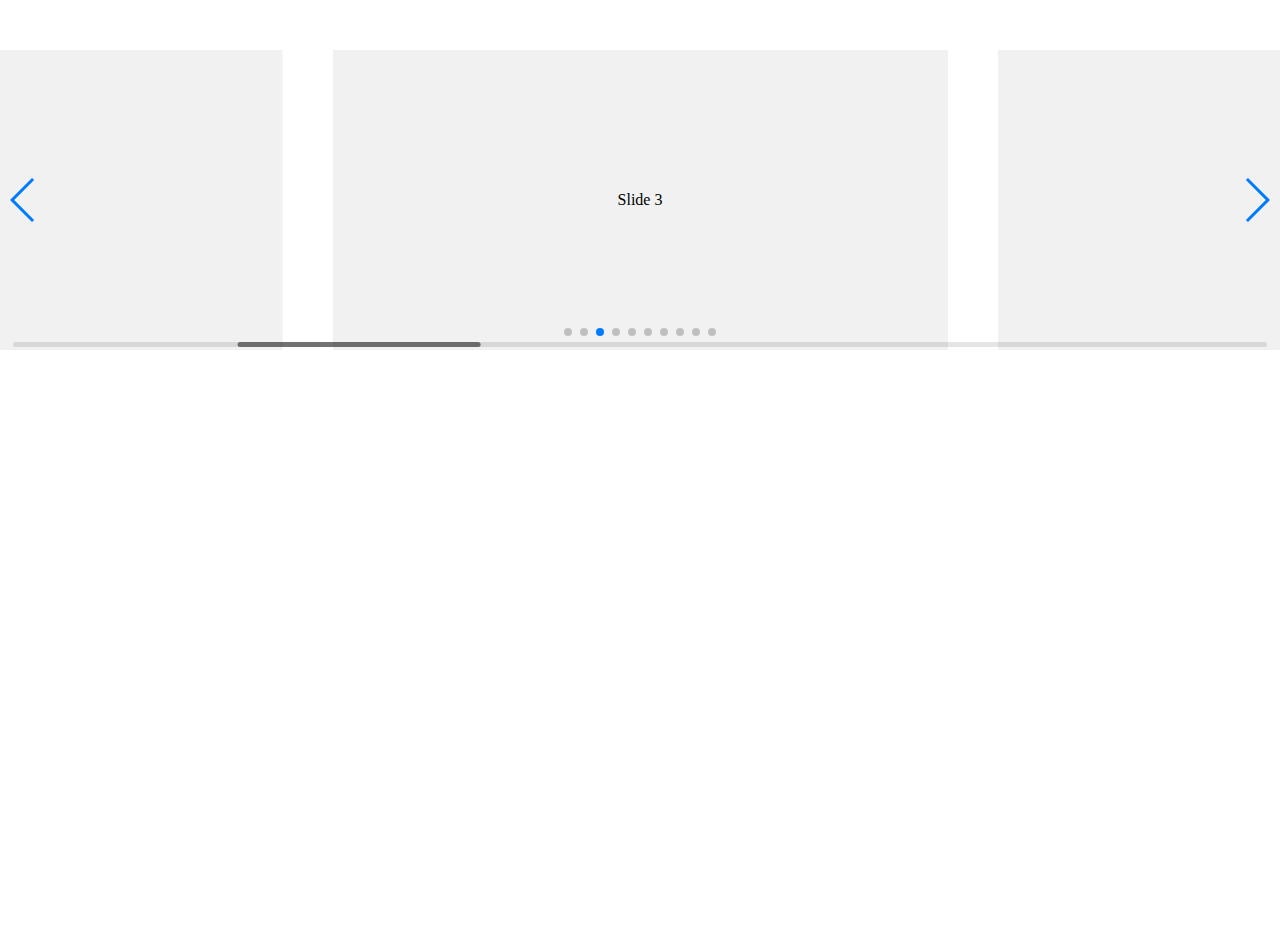
<file: 韩书云阿里云/swiper-4.4.2/playground/index.html>
<!doctype html>
<html lang="en">
<head>
    <meta charset="UTF-8">
    <title>Swiper Playground</title>
    <link rel="stylesheet" href="../dist/css/swiper.min.css">
    <meta name="viewport" content="width=device-width">
</head>
<body>
    <div class="swiper-container">
        <div class="swiper-scrollbar"></div>
        <div class="swiper-button-prev"></div>
        <div class="swiper-button-next"></div>
        <div class="swiper-wrapper">
            <div class="swiper-slide">Slide 1</div>
            <div class="swiper-slide">Slide 2</div>
            <div class="swiper-slide">Slide 3</div>
            <div class="swiper-slide">Slide 4</div>
            <div class="swiper-slide">Slide 5</div>
            <div class="swiper-slide">Slide 6</div>
            <div class="swiper-slide">Slide 7</div>
            <div class="swiper-slide">Slide 8</div>
            <div class="swiper-slide">Slide 9</div>
            <div class="swiper-slide">Slide 10</div>
        </div>
        <div class="swiper-pagination"></div>
    </div>
    <style>
    body, html {
        padding: 0;
        margin: 0;
        position: relative;
        height: 100%;
    }
    .swiper-container {
        width: 100%;
        height: 300px;
        margin: 50px auto;
    }
    .swiper-slide {
        background: #f1f1f1;
        color:#000;
        text-align: center;
        line-height: 300px;
    }
    </style>
    <script src="../dist/js/swiper.min.js"></script>
    <script>
        var swiper = new Swiper({
            el: '.swiper-container',
            initialSlide: 2,
            spaceBetween: 50,
            slidesPerView: 2,
            centeredSlides: true,
            slideToClickedSlide: true,
            grabCursor: true,
            scrollbar: {
              el: '.swiper-scrollbar',
            },
            mousewheel: {
              enabled: true,
            },
            keyboard: {
              enabled: true,
            },
            pagination: {
              el: '.swiper-pagination',
            },
            navigation: {
              nextEl: '.swiper-button-next',
              prevEl: '.swiper-button-prev',
            },
        });
    </script>
</body>
</html>
</file>
<file: iconfont/iconfont.css>
@font-face {font-family: "iconfont";
  src: url('iconfont.eot?t=1550922201278'); /* IE9 */
  src: url('iconfont.eot?t=1550922201278#iefix') format('embedded-opentype'), /* IE6-IE8 */
  url('[data-uri]') format('woff2'),
  url('iconfont.woff?t=1550922201278') format('woff'),
  url('iconfont.ttf?t=1550922201278') format('truetype'), /* chrome, firefox, opera, Safari, Android, iOS 4.2+ */
  url('iconfont.svg?t=1550922201278#iconfont') format('svg'); /* iOS 4.1- */
}

.iconfont {
  font-family: "iconfont" !important;
  font-size: 16px;
  font-style: normal;
  -webkit-font-smoothing: antialiased;
  -moz-osx-font-smoothing: grayscale;
}

.icon-huidingbu:before {
  content: "\e64a";
}

.icon-liebiaolan:before {
  content: "\e723";
}

.icon-dongtai:before {
  content: "\e64b";
}

.icon-sousuo2:before {
  content: "\e632";
}

.icon-arrow-up:before {
  content: "\e611";
}

.icon-dianhua4:before {
  content: "\e607";
}

.icon-fankui:before {
  content: "\e60a";
}

.icon-hot:before {
  content: "\e7a3";
}

.icon-ren:before {
  content: "\e622";
}

.icon-hengxian:before {
  content: "\e60b";
}

.icon-remen1:before {
  content: "\e8f4";
}

.icon-zuo:before {
  content: "\e60c";
}

.icon-hengxian1:before {
  content: "\e753";
}

.icon-hot1:before {
  content: "\e616";
}

.icon-aliyun01:before {
  content: "\e60d";
}

.icon-liebiaolan1:before {
  content: "\e60e";
}

.icon-arrow-left:before {
  content: "\e65d";
}

.icon-zixun:before {
  content: "\e60f";
}

.icon-new:before {
  content: "\e61f";
}

.icon-fabu:before {
  content: "\e610";
}

.icon-icon1:before {
  content: "\e612";
}

.icon-NEW:before {
  content: "\e614";
}

.icon-gouwuche:before {
  content: "\e617";
}

.icon-aliyun:before {
  content: "\e618";
}

.icon-youjiantou1:before {
  content: "\e619";
}
</file>
<file: CSS/pageloader.css>
/***********************************************************
*** CUSTOMIZE THE LOADING SCREEN BACKGROUND + ICON COLORS
************************************************************/

/* loading screen background color */

#bonfire-pageloader {
    background-color: rgba(0, 0, 0, .95);
}

/* loading icon color */

#bonfire-pageloader svg {
    fill: #fff;
}

/***********************************************************
*** THE NITTY-GRITTY
************************************************************/

/* the pageloader */

#bonfire-pageloader {
    position: absolute;
    z-index: 99999999999999;
    width: 100%;
    height: 1000%;
    left: 0;
    right: 0;
    top: 0;
    bottom: 0;
    margin-top: -50px;
}

.bonfire-pageloader-fade {
    opacity: 0 !important;
    -webkit-transition: all 1.5s ease;
    -moz-transition: all 1.5s ease;
    -o-transition: all 1.5s ease;
    -ms-transition: all 1.5s ease;
    transition: all 1.5s ease;
}

.bonfire-pageloader-hide {
    display: none;
}

/* the loading icon */

.bonfire-pageloader-icon {
    width: 100px;
    height: 100px;
    position: absolute;
    margin: 100px 0 0 0;
    opacity: 1;
    top: 0;
    text-align: center;
    color: #fff;
}

.bonfire-pageloader-icon-hide {
    opacity: 0 !important;
    -webkit-transition: all .5s ease;
    -moz-transition: all .5s ease;
    -o-transition: all .5s ease;
    -ms-transition: all .5s ease;
    transition: all .5s ease;
}

#bonfire-pageloader svg {
    -webkit-animation: spin 2s linear infinite;
    -moz-animation: spin 2s linear infinite;
    animation: spin 2s linear infinite;
    width: 100px;
    height: 100px;
}

@-webkit-keyframes spin {
    100% {
        -webkit-transform: rotate(-360deg);
    }
}

@-moz-keyframes spin {
    100% {
        -moz-transform: rotate(-360deg);
    }
}

@keyframes spin {
    100% {
        -webkit-transform: rotate(-360deg);
        transform: rotate(-360deg);
    }
}

/* lets give the page body that subtle slide-in animation */

html {
    height: 100%;
    -webkit-backface-visibility: hidden;
    -webkit-transform-origin: top;
    -moz-transform-origin: top;
    -ms-transform-origin: top;
    -o-transform-origin: top;
    transform-origin: top;
    -webkit-transition: all .75s ease;
    -moz-transition: all .75s ease;
    -o-transition: all .75s ease;
    -ms-transition: all .75s ease;
    transition: all .75s ease;
}

.bonfire-html-onload {
    -webkit-transform: translateY(-50px);
    -moz-transform: translateY(-50px);
    -ms-transform: translateY(-50px);
    -o-transform: translateY(-50px);
    transform: translateY(-50px);
    -webkit-transition: all 0s ease;
    -moz-transition: all 0s ease;
    -o-transition: all 0s ease;
    -ms-transition: all 0s ease;
    transition: all 0s ease;
}

body,
textarea,
input,
select,
option {
    color: #333;
    font-family: Tahoma, Arial, sans-serif;
}

h1,
h2,
h3,
h4,
h5,
h6 {
    font-size: 100%;
}

body,
h1,
h2,
h3,
h4,
h5,
h6,
blockquote,
ol,
ul,
dl,
dd,
p,
textarea,
input,
select,
option,
form {
    margin: 0;
}

ol,
ul,
textarea,
input,
option,
th,
td {
    padding: 0;
}

table {
    border-collapse: collapse;
}

ol,
ul {
    list-style-type: none;
}

.clearfix:before,
.clearfix:after {
    content: '';
    display: table;
}

.clearfix:after {
    clear: both;
}

.clearfix {
    *zoom: 1;
}

.clearfix:after {
    content: '.';
    display: block;
    height: 0;
    clear: both;
    visibility: hidden;
}

.clearfix {
    *zoom: 1;
}

.clear {
    clear: both;
    height: 0;
    overflow: hidden;
}

a {
    text-decoration: none;
    color: #333;
}

a,
textarea,
input {
    outline: none
}

textarea {
    overflow: auto;
    resize: none;
}

.img img {
    display: block;
}

a img {
    border: none;
}

.z_index {
    position: fixed;
    _position: absolute;
    z-index: 999;
    display: none;
}

.pr {
    position: relative;
}

.pa {
    position: absolute;
}

.fl {
    float: left;
}

.fr {
    float: right;
}

a:hover {
    text-decoration: underline
}
</file>
<file: CSS/base.css>
body,
ul,
ol,
dl,
dd,
p,
h1,
h2,
h3,
h4,
h5,
h6,
input,
form {
  margin: 0;
  padding: 0;
}
body {
  font: 14px arial, 'microsoft yahei';
}
h1,
h2,
h3,
h4,
h5,
h6 {
  font-weight: 400;
}
i,
em {
  font-style: normal;
}
.f12 {
  font-size: 12px;
}
.f14 {
  font-size: 14px;
}
.f16 {
  font-size: 16px;
}
.f18 {
  font-size: 18px;
}
.f20 {
  font-size: 20px;
}
.blue {
  color: #00a4ff;
}
li {
  list-style: none;
}
a {
  color: #050505;
}
a:hover {
  color: #00c1de;
}
.link {
  border: 1px solid #00b4ff;
  text-align: center;
}
img {
  /*清除ie6浏览器默认图片边框*/
  border: 0 none;
  /*清除图片底部的缝隙*/
  vertical-align: middle;
}
input,
textarea {
  border: 0 none;
  outline: 0;
}
/*设置版心*/
.w {
  width: 1200px;
  margin: 0 auto;
}
.fl {
  float: left;
}
.fr {
  float: right;
}
.clearfix:before,
.clearfix:after {
  content: "";
  display: table;
}
.clearfix:after {
  clear: both;
}
.clearfix {
  *zoom: 1;
}
.leaveout {
  /*normal 默认值  | nowrap 强制一行显示*/
  white-space: nowrap;
  /*溢出隐藏*/
  overflow: hidden;
  /*clip 默认值 没有省略号  |  ellipsis 省略号*/
  text-overflow: ellipsis;
  /*想实现省略号，white-space: nowrap; overflow: hidden; text-overflow: ellipsis;必须同时使用，才能实现*/
}
.leaveouts {
  /* 设置超出部分的显示方式 */
  overflow: hidden;
  /* 在文字末尾换行 */
  word-break: break-all;
  /* 文字溢出显示省略号 */
  text-overflow: ellipsis;
  /* 用来控制显示行数 */
  -webkit-line-clamp: 2;
  /* 文字显示方式,默认水平 */
  -webkit-box-orient: vertical;
  /* 将盒子转为弹性盒子 */
  display: -webkit-box;
}
/*三角形*/
.introduce:after {
  content: "";
  display: block;
  border-width: 10px;
  border-style: solid;
  border-color: transparent transparent #fff transparent;
  position: absolute;
  left: 30px;
  top: -20px;
}
</file>
<file: CSS/style.css>
/* 网页开始*/
.showActive {
  display: none;
}
.liItems a {
  text-decoration: none;
}
/* 回到顶部 */
.top {
  position: fixed;
  right: 10px;
  bottom: 20px;
  width: 50px;
  height: 50px;
  line-height: 50px;
  text-align: center;
  font-size: 24px;
  font-weight: 700;
  background-color: #fff;
  box-shadow: 0px 0px 3px 0px grey;
  color: #00c1de;
}
/* 咨询建议 */
.suggest {
  position: fixed;
  z-index: 5;
  right: 10px;
  top: 240px;
  width: 50px;
  height: 150px;
  box-sizing: border-box;
  background-color: #33cde5;
}
.suggest .consuImg {
  width: 80%;
  padding: 5px;
}
.suggest .suggest-zi {
  padding: 0 15px;
  font-size: 16px;
  text-align: center;
  color: #fff;
}
.suggest ul {
  position: absolute;
  width: 380px;
  height: 260px;
  left: -390px;
  top: -110px;
  padding: 20px;
  box-sizing: border-box;
  background-color: #fff;
  box-shadow: 0px 0px 5px 0px grey;
}
.suggest ul li {
  width: 100%;
  height: 30%;
  padding: 5px 0;
}
.suggest ul li img {
  width: 30px;
  height: 30px;
  padding-right: 20px;
}
.suggest ul li p {
  padding: 5px 0;
}
.suggest ul li .closes {
  position: absolute;
  right: 0px;
  top: 20px;
  cursor: pointer;
}
.suggest ul li .closes img {
  width: 20px;
  height: 20px;
}
.viewports {
  width: 100%;
  /* 网页头部 */
  /* 网页主体 */
  /* 主体部分通栏轮播图 */
  /* 海纳百川 */
  /* 论坛 */
  /* 通栏计数攻击 */
  /* 地图部分 */
  /* 网页底部 */
}
.viewports .head {
  width: 100%;
  color: #fff;
  /* 网页头部导航  */
  /* 头部轮播项 */
  /* 列表 */
}
.viewports .head .head-nav {
  width: 100%;
  height: 100px;
  position: absolute;
  top: 0;
  z-index: 2;
  background: rgba(0, 0, 0, 0.2);
  /* 头部一级导航 */
  /* 头部二级导航 */
}
.viewports .head .head-nav .head-nav-one {
  width: 100%;
  line-height: 50px;
  box-sizing: border-box;
}
.viewports .head .head-nav .head-nav-one .headNavOne-left {
  width: 30%;
  height: 50px;
  /* 左上角侧边栏 */
}
.viewports .head .head-nav .head-nav-one .headNavOne-left .img {
  position: relative;
  width: 50px;
  height: 50px;
  line-height: 50px;
  text-align: center;
  border-right: 1px solid grey;
  /* 左上角侧边栏效果 */
}
.viewports .head .head-nav .head-nav-one .headNavOne-left .img img {
  width: 25px;
  height: 20px;
  display: inline-block;
}
.viewports .head .head-nav .head-nav-one .headNavOne-left .img .headSidebar {
  position: absolute;
  left: -200px;
  width: 200px;
  height: 600px;
  background-color: #272b2e;
}
.viewports .head .head-nav .head-nav-one .headNavOne-left .img .headSidebar ul {
  width: 100%;
  padding: 20px 20px 0px 15px;
  box-sizing: border-box;
}
.viewports .head .head-nav .head-nav-one .headNavOne-left .img .headSidebar ul li {
  width: 100%;
  height: 40px;
  line-height: 30px;
}
.viewports .head .head-nav .head-nav-one .headNavOne-left .img .headSidebar ul li a {
  color: #fff;
}
.viewports .head .head-nav .head-nav-one .headNavOne-left .img .headSidebar ul li:hover a {
  color: #00c1de;
}
.viewports .head .head-nav .head-nav-one .headNavOne-left .img .headSidebar ul .liLine {
  width: 90%;
  height: 1px;
  margin: 5px auto;
  background-color: #535252;
}
.viewports .head .head-nav .head-nav-one .headNavOne-left .img .headSidebar .sidebarBottom {
  width: 100%;
  padding-left: -10px;
}
.viewports .head .head-nav .head-nav-one .headNavOne-left .img .taxonsUl {
  display: none;
  position: absolute;
  left: 200px;
  top: 50px;
  width: 890px;
  height: 600px;
  background: #272B2E;
  border-left: 1px solid #393c3f;
}
.viewports .head .head-nav .head-nav-one .headNavOne-left .img .taxonsUl img {
  width: 100%;
  height: 100%;
}
.viewports .head .head-nav .head-nav-one .headNavOne-left .img .taxonsUl1 {
  display: none;
  position: absolute;
  left: 200px;
  top: 50px;
  width: 200px;
  height: 600px;
  padding: 10px 20px;
  box-sizing: border-box;
  background: #272B2E;
  border-left: 1px solid #393c3f;
}
.viewports .head .head-nav .head-nav-one .headNavOne-left .img .taxonsUl1 a {
  color: #fff;
}
.viewports .head .head-nav .head-nav-one .headNavOne-left .img .taxonsUl1 li:hover a {
  color: #00c1de;
}
.viewports .head .head-nav .head-nav-one .headNavOne-left .img .taxonsUlFind {
  position: absolute;
  left: 400px;
  top: 50px;
}
.viewports .head .head-nav .head-nav-one .headNavOne-left .img .taxonsUlFind .taxonsUlFindItem {
  display: none;
  float: left;
  width: 100%;
  height: 100%;
}
.viewports .head .head-nav .head-nav-one .headNavOne-left .img .taxonsUlFind .taxonsUlFindItem img {
  width: 100%;
  height: 100%;
}
.viewports .head .head-nav .head-nav-one .headNavOne-left .img:hover {
  background: #00c1de;
}
.viewports .head .head-nav .head-nav-one .headNavOne-left .logo {
  width: 120px;
  height: 50px;
  margin-left: 10px;
  background: url('../images/logo.gif') no-repeat;
  background-size: 100px 50px;
}
.viewports .head .head-nav .head-nav-one .headNavOne-left .logo img {
  width: 100px;
  height: 22px;
}
.viewports .head .head-nav .head-nav-one .headNavOne-right {
  width: 60%;
  padding-left: 50px;
  box-sizing: border-box;
}
.viewports .head .head-nav .head-nav-one .headNavOne-right .headSearch {
  height: 50px;
  position: relative;
}
.viewports .head .head-nav .head-nav-one .headNavOne-right .headSearch input {
  width: 200px;
  height: 100%;
  padding: 0 0 0 5px;
  margin-right: 10px;
  background: #4e4e4e;
  opacity: .5;
  box-sizing: border-box;
}
.viewports .head .head-nav .head-nav-one .headNavOne-right .headSearch input[placeholder="物联网"] {
  color: #fff;
}
.viewports .head .head-nav .head-nav-one .headNavOne-right .headSearch #divs {
  width: 0;
  height: 0;
  position: absolute;
  right: 20px;
  top: 0px;
}
.viewports .head .head-nav .head-nav-one .headNavOne-right .headSearch span {
  position: absolute;
  right: 20px;
  top: 0px;
}
.viewports .head .head-nav .head-nav-one .headNavOne-right .China {
  position: relative;
  /* 显示隐藏栏 */
}
.viewports .head .head-nav .head-nav-one .headNavOne-right .China .language {
  padding: 0 10px 0 12px;
  cursor: pointer;
}
.viewports .head .head-nav .head-nav-one .headNavOne-right .China .language-bot {
  position: absolute;
  top: 50px;
  right: 250px;
  width: 250px;
  height: 550px;
  padding: 10px;
  box-sizing: border-box;
  background-color: #222529;
}
.viewports .head .head-nav .head-nav-one .headNavOne-right .China .language-bot .language-bot-ul {
  width: 100%;
  line-height: 36px;
}
.viewports .head .head-nav .head-nav-one .headNavOne-right .China .language-bot .language-bot-ul li {
  width: 100%;
  box-sizing: border-box;
}
.viewports .head .head-nav .head-nav-one .headNavOne-right .China .language-bot .language-bot-ul li a {
  display: block;
  width: 100%;
  color: #fff;
}
.viewports .head .head-nav .head-nav-one .headNavOne-right .China .language-bot .language-bot-ul li a .span1 {
  padding-right: 20px;
}
.viewports .head .head-nav .head-nav-one .headNavOne-right .China .language-bot .language-bot-ul li a .span2 {
  padding-right: 10px;
}
.viewports .head .head-nav .head-nav-one .headNavOne-right .China .language-bot .language-bot-ul li a:hover {
  color: #00c1de;
}
.viewports .head .head-nav .head-nav-one .headNavOne-right .China .language-bot .language-bot-ul .transverseLine {
  width: 100%;
  height: 1px;
  margin: 5px 0;
  background-color: grey;
}
.viewports .head .head-nav .head-nav-one .headNavOne-right .car {
  padding: 0 15px;
  cursor: pointer;
}
.viewports .head .head-nav .head-nav-one .headNavOne-right .car i {
  font-size: 20px;
}
.viewports .head .head-nav .head-nav-one .headNavOne-right ul {
  height: 50px;
  line-height: 57px;
}
.viewports .head .head-nav .head-nav-one .headNavOne-right ul li {
  float: left;
  padding: 0 15px;
  cursor: pointer;
}
.viewports .head .head-nav .head-nav-two {
  width: 100%;
  line-height: 50px;
  box-shadow: 0px 0px 0.3px 0.3px grey;
}
.viewports .head .head-nav .head-nav-two ul {
  width: 55%;
  padding-left: 15px;
}
.viewports .head .head-nav .head-nav-two ul li {
  float: left;
  padding: 0 15px;
  position: relative;
}
.viewports .head .head-nav .head-nav-two ul li a {
  display: block;
  color: #fff;
}
.viewports .head .head-nav .head-nav-two ul li a .triangle {
  font-size: 16px;
  position: absolute;
  bottom: -18px;
  left: 50%;
  transform: translate(-50%, 0%);
}
.viewports .head .head-nav .head-nav-two ul li a:hover {
  color: #00c1de;
}
.viewports .head .head-nav .head-nav-two ul li a:hover .triangle {
  color: #fff;
  display: block;
}
.viewports .head .head-nav .head-nav-two .items {
  z-index: -2;
  position: absolute;
  top: 100px;
  left: 30px;
  width: 1100px;
  height: 590px;
}
.viewports .head .head-nav .head-nav-two .items .items-ali {
  position: absolute;
  left: 0;
  top: 0;
  width: 1100px;
  height: 100%;
  background-color: #fff;
  box-shadow: 0px 0px 2px 0px grey;
  display: none;
}
.viewports .head .head-nav .head-nav-two .items .items-ali .BigUl {
  width: 100%;
}
.viewports .head .head-nav .head-nav-two .items .items-ali .BigUl .BigLi {
  width: 20%;
  color: #000;
  padding: 0px 0px;
}
.viewports .head .head-nav .head-nav-two .items .items-ali .BigUl .BigLi .BigUl-title {
  width: 100%;
  padding-left: 15px;
}
.viewports .head .head-nav .head-nav-two .items .items-ali .BigUl .BigLi ul {
  width: 100%;
}
.viewports .head .head-nav .head-nav-two .items .items-ali .BigUl .BigLi ul li {
  width: 100%;
  height: 25px;
  font-size: 12px;
  line-height: 25px;
  padding: 0px 0px;
}
.viewports .head .head-nav .head-nav-two .items .itemsAli {
  display: block;
  line-height: 30px;
  box-sizing: border-box;
  display: none;
}
.viewports .head .head-nav .head-nav-two .items .itemsAli .BigUl {
  float: left;
  width: 20%;
  padding: 0;
}
.viewports .head .head-nav .head-nav-two .items .itemsAli .BigUl .BigLi {
  width: 100%;
  height: 74px;
  line-height: 30px;
  color: #fff;
  background-color: #00b8db;
  padding-left: 20px;
  box-sizing: border-box;
  border-bottom: 1px solid #ccc;
}
.viewports .head .head-nav .head-nav-two .items .itemsAli .BigUl .BigLi .BigUl-title {
  width: 100%;
  padding-left: 15px;
}
.viewports .head .head-nav .head-nav-two .items .itemsAli .BigUl .BigLi span {
  display: block;
  width: 80%;
}
.viewports .head .head-nav .head-nav-two .items .itemsAli .itemsAliRight {
  float: left;
  width: 80%;
  height: 100%;
  padding: 0 10px;
  box-sizing: border-box;
  overflow: scroll;
  overflow-x: hidden;
  position: relative;
}
.viewports .head .head-nav .head-nav-two .items .itemsAli .itemsAliRight .itemsAli-right {
  position: absolute;
  top: 0;
  width: 100%;
  height: 650px;
}
.viewports .head .head-nav .head-nav-two .items .itemsAli .itemsAliRight .itemsAli-right .sousuo {
  width: 100%;
  color: #000;
  margin-bottom: 20px;
}
.viewports .head .head-nav .head-nav-two .items .itemsAli .itemsAliRight .itemsAli-right .sousuo span {
  display: block;
  width: 80%;
  height: 35px;
  line-height: 35px;
  padding-left: 20px;
  background-color: #f2f4f7;
}
.viewports .head .head-nav .head-nav-two .items .itemsAli .itemsAliRight .itemsAli-right .lieb {
  width: 100%;
  padding-bottom: 20px;
}
.viewports .head .head-nav .head-nav-two .items .itemsAli .itemsAliRight .itemsAli-right .lieb dl {
  float: left;
  width: 30%;
  font-size: 12px;
  padding: 0 10px;
}
.viewports .head .head-nav .head-nav-two .items .itemsAli .itemsAliRight .itemsAli-right .lieb dl dd {
  color: #000;
}
.viewports .head .head-nav .head-nav-two .items .itemsAli .itemsAliRight .itemsAli-right .itemsAliRight-bottom {
  width: 90%;
  height: 240px;
  margin: 0 auto;
  padding: 15px 25px;
  border: 1px solid #ccc;
  color: #000;
  box-sizing: border-box;
}
.viewports .head .head-nav .head-nav-two .items .itemsAli .itemsAliRight .itemsAli-right .itemsAliRight-bottom h2 {
  padding-bottom: 10px;
}
.viewports .head .head-nav .head-nav-two .items .itemsAli .itemsAliRight .itemsAli-right .itemsAliRight-bottom .btdiv {
  padding: 20px 0;
  color: #00c1de;
}
.viewports .head .head-nav .head-nav-two .register {
  width: 120px;
  height: 50px;
  text-align: center;
  background: #00c1de;
}
.viewports .head .slideshow {
  width: 100%;
  height: 600px;
  position: relative;
  /* 呼吸灯 */
}
.viewports .head .slideshow .describe {
  position: absolute;
  top: 200px;
  left: 140px;
}
.viewports .head .slideshow .describe h1 {
  font-size: 38px;
}
.viewports .head .slideshow .describe p {
  padding: 20px 0;
  font-size: 20px;
}
.viewports .head .slideshow .describe .btn {
  width: 120px;
  padding: 5px;
  margin-top: 20px;
  font-size: 22px;
  border-bottom: 3px solid #00c1de;
}
.viewports .head .slideshow .describe .btn:hover {
  color: #00c1de;
}
@keyframes breath {
  0% {
    opacity: .2;
  }
  70% {
    opacity: 1;
  }
  100% {
    opacity: .2;
  }
}
.viewports .head .slideshow .swiper-slide .imgHu {
  animation: breath 3s infinite ease-in-out alternate;
}
.viewports .head .list-box-row {
  width: 100%;
  height: 130px;
  background: rgba(58, 62, 65, 0.5);
  opacity: .95;
  z-index: 3;
  position: absolute;
  bottom: 0;
}
.viewports .head .list-box-row ul {
  width: 100%;
}
.viewports .head .list-box-row ul li {
  float: left;
  width: 20%;
  height: 130px;
  padding: 30px 30px;
  box-sizing: border-box;
  cursor: pointer;
}
.viewports .head .list-box-row ul li h3 {
  font-weight: 700;
  color: #ffffff;
}
.viewports .head .list-box-row ul li p {
  margin-top: 5px;
  color: #8e8e8e;
}
.viewports .head .list-box-row ul li:nth-child(2n+1) {
  border-left: 1px solid #666;
  border-right: 1px solid #666;
}
.viewports .head .list-box-row ul li:hover {
  background: #3a4146;
}
.viewports .head-nav:hover {
  /* transition: all .5s; */
  background-color: #1c2327;
}
.viewports .main {
  width: 100%;
  overflow-x: hidden;
  /* 主体部分列表 */
}
.viewports .main .Olympic {
  width: 100%;
  height: 220px;
  padding-top: 30px;
}
.viewports .main .Olympic .Olympic-img {
  width: 180px;
  height: 110px;
  margin: 0 auto;
}
.viewports .main .Olympic .Olympic-img img {
  width: 100%;
}
.viewports .main .Olympic .introduce {
  width: 50%;
  text-align: center;
  margin: 0 auto;
}
.viewports .main .Olympic .introduce p {
  padding: 8px 0 42px 0;
  font-size: 16px;
}
.viewports .main .list {
  width: 100%;
  margin-bottom: 45px;
}
.viewports .main .list ul {
  width: 100%;
}
.viewports .main .list ul li {
  float: left;
  width: 20%;
  padding: 15px 39px;
  box-sizing: border-box;
}
.viewports .main .list ul li a {
  display: block;
  width: 162px;
  height: 100px;
  text-align: center;
}
.viewports .main .list ul li a .ali-product-icon img {
  width: 80px;
  height: 80px;
  margin: auto;
}
.viewports .main .list span {
  display: block;
  width: 120px;
  height: 35px;
  line-height: 35px;
  text-align: center;
  margin: 20px auto;
  border: 1px solid #00c1de;
  cursor: pointer;
}
.viewports .solution {
  width: 100%;
  height: 420px;
  position: relative;
  overflow: hidden;
  /* 左右按钮 */
}
.viewports .solution ul {
  position: relative;
  height: 420px;
  background-color: #000;
  box-sizing: border-box;
  /* 轮播项 */
}
.viewports .solution ul li {
  position: absolute;
  float: left;
  width: 290px;
  height: 420px;
  box-sizing: border-box;
  text-align: center;
  background-size: 100%;
  overflow: hidden;
  /* 通栏轮播项特效 */
}
.viewports .solution ul li .bg {
  width: 100%;
  height: 100%;
}
.viewports .solution ul li .bg img {
  width: 100%;
  height: 420px;
}
.viewports .solution ul li .forecolors {
  position: absolute;
  top: 0;
  width: 100%;
  height: 420px;
  background-color: #000000;
  opacity: .7;
}
.viewports .solution ul li .forecolors .forecolor {
  position: absolute;
  width: 100%;
  height: 100%;
  padding: 0 30px;
  box-sizing: border-box;
  top: 80px;
  left: 0;
  bottom: 0;
  right: 0;
  color: #fff;
}
.viewports .solution ul li .forecolors .forecolor h4 {
  font-size: 24px;
}
.viewports .solution ul li .forecolors .forecolor img {
  width: 100px;
  height: 100px;
  margin-top: 35px;
}
.viewports .solution ul li .forecolors .forecolor .forecolor-active {
  margin-top: 60px;
  display: none;
}
.viewports .solution ul li .forecolors .forecolor .forecolor-active p {
  margin: 20px 0;
}
.viewports .solution ul li .forecolors .forecolor .forecolor-active span {
  display: block;
  width: 120px;
  height: 35px;
  line-height: 35px;
  margin: 0 auto;
  text-align: center;
  border: 1px solid #00c1de;
  color: #00c1de;
  background: #fff;
  cursor: pointer;
}
.viewports .solution ul li:nth-child(2) {
  position: absolute;
  left: 290px;
}
.viewports .solution ul li:nth-child(3) {
  position: absolute;
  left: 580px;
}
.viewports .solution ul li:nth-child(4) {
  position: absolute;
  left: 870px;
}
.viewports .solution ul li:nth-child(5) {
  position: absolute;
  left: 1160px;
}
.viewports .solution ul li:nth-child(6) {
  position: absolute;
  left: 1450px;
}
.viewports .solution ul li:nth-child(7) {
  position: absolute;
  left: 1740px;
}
.viewports .solution ul li:nth-child(8) {
  position: absolute;
  left: 2030px;
}
.viewports .solution ul li:nth-child(9) {
  position: absolute;
  left: 2320px;
}
.viewports .solution ul li:nth-child(10) {
  position: absolute;
  left: 2610px;
}
.viewports .solution ul li:nth-child(11) {
  position: absolute;
  left: 2900px;
}
.viewports .solution ul li:nth-child(12) {
  position: absolute;
  left: 3190px;
}
.viewports .solution .list-prev,
.viewports .solution .list-next {
  cursor: pointer;
}
.viewports .solution .list-prev {
  width: 45px;
  height: 420px;
  position: absolute;
  left: 0px;
  top: 0;
  padding-top: 180px;
  box-sizing: border-box;
  font-size: 35px;
  color: #fff;
  background-color: rgba(0, 0, 0, 0.7);
}
.viewports .solution .list-next {
  width: 45px;
  height: 420px;
  position: absolute;
  right: 0px;
  top: 0;
  padding-top: 180px;
  box-sizing: border-box;
  font-size: 35px;
  color: #fff;
  background-color: rgba(0, 0, 0, 0.7);
}
.viewports .serve {
  width: 100%;
  padding-top: 70px;
  /*  服务列表  */
}
.viewports .serve .headline {
  width: 50%;
  text-align: center;
  margin: 0 auto;
}
.viewports .serve .headline h3 {
  font-size: 26px;
}
.viewports .serve .headline p {
  padding: 10px 0;
  font-size: 16px;
}
.viewports .serve .classificationOfService {
  width: 100%;
  padding: 30px 0 76px 0;
}
.viewports .serve .classificationOfService ul {
  width: 100%;
}
.viewports .serve .classificationOfService ul li {
  float: left;
  width: 33.33%;
  height: 200px;
}
.viewports .serve .classificationOfService ul li .classificationOfService-children {
  width: 100%;
  text-align: center;
}
.viewports .serve .classificationOfService ul li .classificationOfService-children a:first-child {
  display: block;
  position: relative;
  height: 75px;
  width: 75px;
  margin: 0 auto;
  background-size: 100%;
}
.viewports .serve .classificationOfService ul li .classificationOfService-children h2 {
  font-weight: 700;
}
.viewports .serve .classificationOfService ul li .uls {
  width: 100%;
  text-align: center;
}
.viewports .serve .classificationOfService ul li .uls li {
  float: left;
  width: 100%;
  height: auto;
}
.viewports .serve .classificationOfService ul li .uls li:nth-child(1) {
  padding: 10px 0 3px 0;
}
.viewports .serve .classificationOfService ul li:first-child a {
  background: url(../images/TB1ceKWLXXXXXaEapXXXXXXXXXX-150-9000.jpg) center 0% no-repeat;
}
.viewports .serve .classificationOfService ul li:nth-child(2) a {
  background: url(../images/TB1sd_fLXXXXXX2XFXXXXXXXXXX-150-9000.jpg) center 0% no-repeat;
}
.viewports .serve .classificationOfService ul li:nth-child(3) a {
  background: url(../images/TB1icTcLXXXXXclXFXXXXXXXXXX-150-9000.jpg) center 0% no-repeat;
}
.viewports .serve .classificationOfService ul li:nth-child(4) a {
  background: url(../images/TB1l3YmLXXXXXb9XXXXXXXXXXXX-150-9000.jpg) center 0% no-repeat;
}
.viewports .serve .classificationOfService ul li:nth-child(5) a {
  background: url(../images/TB1.1fkLXXXXXXrXpXXXXXXXXXX-150-9000.jpg) center 0% no-repeat;
}
.viewports .serve .classificationOfService ul li:last-child a {
  background: url(../images/TB1heGZLXXXXXaeapXXXXXXXXXX-150-9000.jpg) center 0% no-repeat;
}
@keyframes slide-market20 {
  0% {
    transform: translateY(0);
  }
  20% {
    background-position-y: 885px;
  }
  40% {
    background-position-y: 1770px;
  }
  60% {
    background-position-y: 2655px;
  }
  80% {
    background-position-y: 3540px;
  }
  100% {
    background-position-y: 4425px;
  }
}
.viewports .serve .classificationOfService .slide-market-20:hover {
  animation: slide-market20 2s linear 1s infinite;
}
.viewports .forum {
  width: 100%;
  height: 500px;
  background-color: #f5f5f5;
  padding-top: 70px;
}
.viewports .forum .sketch {
  width: 100%;
  text-align: center;
}
.viewports .forum .sketch h2 {
  font-size: 24px;
}
.viewports .forum .sketch p {
  font-size: 16px;
  padding: 10px 0;
  color: #5f6367;
}
.viewports .forum ul {
  width: 100%;
  padding-top: 30px;
}
.viewports .forum ul li {
  float: left;
  width: 32%;
}
.viewports .forum ul li .liBox {
  width: 100%;
  height: 232px;
  position: relative;
  border: 1px solid #00c1de;
  overflow: hidden;
}
.viewports .forum ul li .liBox .ali {
  width: 100%;
}
.viewports .forum ul li .liBox .ali img {
  display: block;
  width: 100%;
  transition: all 0.8s;
}
.viewports .forum ul li .liBox .ali img:hover {
  -webkit-transform: scale(1.1);
  transform: scale(1.1);
}
.viewports .forum ul li .liBox .generalize {
  position: absolute;
  bottom: 0px;
  width: 100%;
  box-sizing: border-box;
}
.viewports .forum ul li .liBox .generalize p {
  width: 100%;
  height: 50px;
  line-height: 50px;
  padding-left: 10px;
  background-color: #fff;
}
.viewports .forum ul li .liBox:hover {
  box-shadow: 0px 0px 1px 1.6px #ccc;
}
.viewports .forum ul li .ps {
  color: #5f6367;
}
.viewports .forum ul li .ps:nth-child(2) {
  padding: 25px 0 10px 0;
}
.viewports .forum ul li:nth-child(2) {
  margin: 0 20px;
}
.viewports .attack {
  width: 100%;
  height: 100px;
  background-color: #00c1de;
  overflow: hidden;
  position: relative;
}
.viewports .attack img {
  width: 100%;
  margin-top: -20px;
}
.viewports .attack .Resist {
  position: absolute;
  width: 100%;
  top: 35px;
  text-align: center;
  font-size: 24px;
  color: #fff;
  cursor: pointer;
}
.viewports .ali-main-serve {
  width: 100%;
  padding-top: 60px;
  /* 地图 */
}
.viewports .ali-main-serve .ali-main-head {
  width: 100%;
  text-align: center;
  padding-bottom: 50px;
}
.viewports .ali-main-serve .ali-main-head .biaoti {
  font-size: 26px;
  padding: 10px 0;
}
.viewports .ali-main-serve .ali-main-head p {
  font-size: 18px;
  color: #5f6367;
}
.viewports .ali-main-serve .clearfix:after {
  visibility: hidden;
  display: block;
  font-size: 0;
  content: " ";
  clear: both;
  height: 0;
}
.viewports .ali-main-serve *html .clearfix {
  height: 1%;
}
.viewports .ali-main-serve .map {
  width: 95%;
  height: 510px;
  margin: 0 auto;
  background: url(../images/shouyeditu.png) center no-repeat;
  position: relative;
}
.viewports .ali-main-serve .map .region-list {
  position: absolute;
  left: 0;
  top: 0;
}
@-webkit-keyframes warn {
  0% {
    -webkit-transform: scale(0);
    transform: scale(0);
    opacity: 1;
  }
  100% {
    -webkit-transform: scale(1);
    transform: scale(1);
    opacity: 0;
  }
}
@-moz-keyframes warn {
  0% {
    -moz-transform: scale(0);
    transform: scale(0);
    opacity: 1;
  }
  100% {
    -moz-transform: scale(1);
    transform: scale(1);
    opacity: 0;
  }
}
@-o-keyframes warn {
  0% {
    -o-transform: scale(0);
    transform: scale(0);
    opacity: 1;
  }
  100% {
    -o-transform: scale(1);
    transform: scale(1);
    opacity: 0;
  }
}
@keyframes warn {
  0% {
    -webkit-transform: scale(0);
    -moz-transform: scale(0);
    -o-transform: scale(0);
    transform: scale(0);
    opacity: 1;
  }
  100% {
    -webkit-transform: scale(1);
    -moz-transform: scale(1);
    -o-transform: scale(1);
    transform: scale(1);
    opacity: 0;
  }
}
.viewports .ali-main-serve .map .area-box .dot {
  position: absolute;
  left: 2px;
  top: 2px;
  width: 10px;
  height: 10px;
  -webkit-border-radius: 50%;
  -moz-border-radius: 50%;
  border-radius: 50%;
  background: #00c1de;
  opacity: 1;
  filter: alpha(opacity=100);
}
.viewports .ali-main-serve .map .area-box .pulse {
  position: absolute;
  top: -47px;
  left: -46px;
  height: 100px;
  width: 100px;
  border: 3px solid #6ad7e9;
  -webkit-border-radius: 48px;
  -moz-border-radius: 48px;
  border-radius: 50px;
  -webkit-box-shadow: 0 0 6px #6ad7e9, 0 0 10px #6ad7e9 inset;
  -moz-box-shadow: 0 0 6px #6ad7e9, 0 0 10px #6ad7e9 inset;
  box-shadow: 0 0 6px #6ad7e9, 0 0 10px #6ad7e9 inset;
  opacity: .25;
  filter: alpha(opacity=0);
  -webkit-animation: warn 2s ease-out both;
  -moz-animation: warn 2s ease-out both;
  -o-animation: warn 2s ease-out both;
  animation: warn 2s ease-out both;
  -webkit-animation-iteration-count: infinite;
  -moz-animation-iteration-count: infinite;
  -o-animation-iteration-count: infinite;
  animation-iteration-count: infinite;
  background: 0 0;
}
.viewports .ali-main-serve .map .area-box .delay-01 {
  -webkit-animation-delay: 0;
  -moz-animation-delay: 0;
  -o-animation-delay: 0;
  animation-delay: 0;
}
.viewports .ali-main-serve .map .area-box .delay-02 {
  -webkit-animation-delay: .4s;
  -moz-animation-delay: .4s;
  -o-animation-delay: .4s;
  animation-delay: .4s;
}
.viewports .ali-main-serve .map .area-box .delay-03 {
  -webkit-animation-delay: .8s;
  -moz-animation-delay: .8s;
  -o-animation-delay: .8s;
  animation-delay: .8s;
}
.viewports .ali-main-serve .map .area-box .delay-04 {
  -webkit-animation-delay: 1.4s;
  -moz-animation-delay: 1.4s;
  -o-animation-delay: 1.4s;
  animation-delay: 1.4s;
}
.viewports .ali-main-serve .map .area-box .delay-05 {
  -webkit-animation-delay: 2s;
  -moz-animation-delay: 2s;
  -o-animation-delay: 2s;
  animation-delay: 2s;
}
.viewports .ali-main-serve .map .area-box .delay-06 {
  -webkit-animation-delay: 2s;
  -moz-animation-delay: 2s;
  -o-animation-delay: 2s;
  animation-delay: 2s;
}
.viewports .ali-main-serve .map .area-box .delay-07 {
  -webkit-animation-delay: 2.4s;
  -moz-animation-delay: 2.4s;
  -o-animation-delay: 2.4s;
  animation-delay: 2.4s;
}
.viewports .ali-main-serve .map .area-box .delay-08 {
  -webkit-animation-delay: -0.4s;
  -moz-animation-delay: -0.4s;
  -o-animation-delay: -0.4s;
  animation-delay: -0.4s;
}
.viewports .ali-main-serve .map .area-box .delay-09 {
  -webkit-animation-delay: -0.8s;
  -moz-animation-delay: -0.8s;
  -o-animation-delay: -0.8s;
  animation-delay: -0.8s;
}
.viewports .ali-main-serve .map .area-box .delay-10 {
  -webkit-animation-delay: -1.2s;
  -moz-animation-delay: -1.2s;
  -o-animation-delay: -1.2s;
  animation-delay: -1.2s;
}
.viewports .ali-main-serve .map .area-box .delay-11 {
  -webkit-animation-delay: 4s;
  -moz-animation-delay: 4s;
  -o-animation-delay: 4s;
  animation-delay: 4s;
}
.viewports .ali-main-serve .map .region-list.active .area-box .dot {
  background: #009fd9;
}
.viewports .ali-main-serve .map .region-list.active .area-box .pulse {
  border-color: #009fd9;
  top: -39px;
  left: -39px;
  height: 110px;
  width: 110px;
  -webkit-box-shadow: 0 0 12px #0080d9, 0 0 20px #0080d9 inset;
  -moz-box-shadow: 0 0 12px #0080d9, 0 0 20px #0080d9 inset;
  box-shadow: 0 0 12px #0080d9, 0 0 20px #0080d9 inset;
}
.viewports .ali-main-serve .map .region-list.waite .area-box .dot {
  background: #6ad7e9;
}
.viewports .ali-main-serve .map .region-list.waite .area-box .pulse {
  border-color: #6ad7e9;
}
.viewports .ali-main-serve .map .show-regin {
  position: absolute;
  left: 2px;
  height: 0;
  top: 0;
  width: 11px;
  opacity: 0;
  -o-transition: all 0.5s ease-in-out;
  -webkit-transition: all 0.5s ease-in-out;
  -moz-transition: all 0.5s ease-in-out;
  transition: all 0.5s ease-in-out;
}
.viewports .ali-main-serve .map .online-node .show-regin,
.viewports .ali-main-serve .map .region-list .show-regin,
.viewports .ali-main-serve .map .underline-node .show-regin,
.viewports .ali-main-serve .map .waite-node .show-regin {
  height: 127px;
  opacity: 1;
}
.viewports .ali-main-serve .map .show-regin span {
  width: 35px;
  position: absolute;
  left: 6px;
  top: -7px;
  padding: 6px 10px;
  font-size: 12px;
  color: #6ad7e9;
  -moz-border-radius: 2px;
  -webkit-border-radius: 2px;
  border-radius: 2px;
  text-align: center;
  white-space: nowrap;
}
.viewports .ali-main-serve .map .postition-10 .show-regin span {
  left: 0;
}
.viewports .ali-main-serve .map .postition-6 .show-regin span {
  left: -45px;
}
.viewports .ali-main-serve .map .area-box {
  z-index: 77;
}
.viewports .ali-main-serve .map .show-regin {
  z-index: 66;
}
.viewports .ali-main-serve .map .region-list.active .show-regin span {
  position: relative;
  color: #6ad7e9;
}
.viewports .ali-main-serve .map .region-list.waite .show-regin span {
  color: #000;
}
.viewports .ali-main-serve .map .show-regin span {
  color: #000;
}
.viewports .ali-main-serve .map .postition-1 {
  left: 175px;
  top: 145px;
}
.viewports .ali-main-serve .map .postition-2 {
  left: 290px;
  top: 155px;
}
.viewports .ali-main-serve .map .postition-3 {
  left: 535px;
  top: 110px;
}
.viewports .ali-main-serve .map .postition-3 .show-regin span {
  left: -48px;
  top: -7px;
}
.viewports .ali-main-serve .map .postition-4 {
  left: 575px;
  top: 125px;
}
.viewports .ali-main-serve .map .postition-5 {
  left: 680px;
  top: 206px;
}
.viewports .ali-main-serve .map .postition-6 {
  left: 760px;
  top: 225px;
}
.viewports .ali-main-serve .map .postition-7 {
  left: 870px;
  top: 200px;
}
.viewports .ali-main-serve .map .postition-7 .show-regin span {
  left: -48px;
  top: -7px;
}
.viewports .ali-main-serve .map .postition-7.region-list.active .area-box .pulse {
  top: -50px;
  left: -50px;
  width: 150px;
  height: 150px;
  -webkit-border-radius: 50%;
  -moz-border-radius: 50%;
  border-radius: 50%;
}
.viewports .ali-main-serve .map .postition-8 {
  left: 890px;
  top: 210px;
}
.viewports .ali-main-serve .map .postition-9 {
  left: 845px;
  top: 275px;
}
.viewports .ali-main-serve .map .postition-9.region-list.active .area-box .pulse {
  top: -50px;
  left: -50px;
  width: 110px;
  height: 110px;
  -webkit-border-radius: 50%;
  -moz-border-radius: 50%;
  border-radius: 50%;
}
.viewports .ali-main-serve .map .postition-10 {
  left: 855px;
  top: 300px;
}
.viewports .ali-main-serve .map .postition-10 .show-regin span {
  left: 8px;
  top: -7px;
}
.viewports .ali-main-serve .map .postition-15 {
  left: 875px;
  top: 325px;
}
.viewports .ali-main-serve .map .postition-15 .show-regin span {
  left: -48px;
  top: -7px;
}
.viewports .ali-main-serve .map .postition-14 {
  left: 980px;
  top: 410px;
}
.viewports .ali-main-serve .map .postition-14 .show-regin span {
  left: -65px;
  top: -7px;
}
.viewports .ali-main-serve .map .postition-11 {
  left: 890px;
  top: 170px;
}
.viewports .ali-main-serve .map .postition-13 {
  left: 860px;
  top: 160px;
}
.viewports .ali-main-serve .map .postition-13 .show-regin span {
  left: -48px;
  top: -7px;
}
.viewports .ali-main-serve .map .douhao {
  width: 0;
}
.viewports .ali-main-serve .authentication {
  width: 100%;
  padding: 20px 0 0 0;
}
.viewports .ali-main-serve .authentication ul {
  width: 80%;
  margin: 0 auto;
}
.viewports .ali-main-serve .authentication ul li {
  float: left;
  width: 25%;
  text-align: center;
}
.viewports .ali-main-serve .authentication ul li img {
  width: 50px;
  height: 50px;
}
.viewports .ali-main-serve .authentication ul li span {
  padding-left: 10px;
  font-size: 12px;
}
.viewports .ali-main-serve .ali-main-bottom {
  width: 100%;
  text-align: center;
}
.viewports .ali-main-serve .ali-main-bottom .biaotiBottom {
  padding: 110px 0 10px 0;
  font-size: 26px;
}
.viewports .ali-main-serve .ali-main-bottom p {
  font-size: 18px;
  color: #5f6367;
}
.viewports .ali-main-serve .manufacturer {
  width: 100%;
  padding: 50px 0;
}
.viewports .ali-main-serve .manufacturer ul {
  width: 100%;
}
.viewports .ali-main-serve .manufacturer ul li {
  float: left;
  width: 20%;
}
.viewports .ali-main-serve .manufacturer ul li img {
  width: 75%;
  margin: 0 auto;
}
.viewports .gets {
  width: 100%;
  height: 220px;
  background: #00c1de;
  overflow: hidden;
  position: relative;
}
.viewports .gets img {
  width: 100%;
  margin-top: -20px;
}
.viewports .gets .getResist {
  position: absolute;
  width: 100%;
  top: 65px;
  text-align: center;
  font-size: 24px;
  color: #fff;
  cursor: pointer;
}
.viewports .gets span {
  position: absolute;
  width: 120px;
  height: 40px;
  line-height: 40px;
  text-align: center;
  bottom: 60px;
  left: 50%;
  transform: translate(-60px);
  font-size: 16px;
  color: #fff;
  border: 1px solid #fff;
  cursor: pointer;
}
.viewports .gets span:hover {
  color: #00c1de;
  background-color: #fff;
}
.viewports footer {
  width: 100%;
  padding: 30px 0 20px 0;
  background-color: #373d41;
}
.viewports footer .footers {
  width: 100%;
}
.viewports footer .footers .footers-left {
  width: 25%;
  height: 280px;
  color: #fff;
  border-right: 1px solid #474c50;
}
.viewports footer .footers .footers-left .consult {
  width: 30%;
  font-size: 40px;
  padding-left: 20px;
  box-sizing: border-box;
}
.viewports footer .footers .footers-left ul {
  width: 70%;
}
.viewports footer .footers .footers-left ul li {
  padding: 5px 0;
}
.viewports footer .footers .footers-left ul li a {
  color: #fff;
}
.viewports footer .footers .footers-left ul .lia a {
  font-size: 14px;
  color: #7d8083;
}
.viewports footer .footers .footers-right {
  width: 70%;
  padding-left: 120px;
  box-sizing: border-box;
  color: #fff;
}
.viewports footer .footers .footers-right dl {
  width: 20%;
  float: left;
  padding: 0 30px;
  box-sizing: border-box;
}
.viewports footer .footers .footers-right dt {
  padding-bottom: 12px;
}
.viewports footer .footers .footers-right dt a {
  color: #d7d8d9;
}
.viewports footer .footers .footers-right dd {
  font-size: 12px;
}
.viewports footer .footers .footers-right dd a {
  color: #9b9ea0;
}
.viewports footer .footers .footers-right dd img {
  width: 80px;
}
.viewports footer .footers .footers-right dd:nth-child(odd) {
  padding: 10px 0;
}
.viewports footer .related {
  width: 100%;
  margin-top: 20px;
  padding: 20px 0;
  border-top: 1px solid #474c50;
  border-bottom: 1px solid #474c50;
}
.viewports footer .related .related-one {
  width: 100%;
}
.viewports footer .related .related-one:nth-child(2) {
  padding: 6px 0;
}
.viewports footer .related h4 {
  width: 10%;
  color: #9b9ea0;
}
.viewports footer .related ul {
  width: 90%;
}
.viewports footer .related ul li {
  width: 11%;
  font-size: 12px;
  float: left;
  color: #73777a;
}
.viewports footer .policy {
  width: 100%;
  padding: 35px 0 55px 0;
}
.viewports footer .policy ul {
  width: 100%;
}
.viewports footer .policy ul li {
  float: left;
  padding-right: 35px;
  color: #73777a;
  font-size: 16px;
}
.viewports footer .Youshang {
  width: 100%;
}
.viewports footer .Youshang ul {
  width: 100%;
}
.viewports footer .Youshang ul li {
  float: left;
  padding: 5px 15px 0 0;
  color: #73777a;
  font-size: 14px;
}
.viewports footer .copyright {
  width: 100%;
  padding: 20px 0;
}
.viewports footer .copyright img {
  float: left;
  width: 20px;
}
.viewports footer .copyright p:nth-child(1) {
  padding-bottom: 6px;
}
.viewports footer .copyright p {
  color: #73777a;
}
</file>
